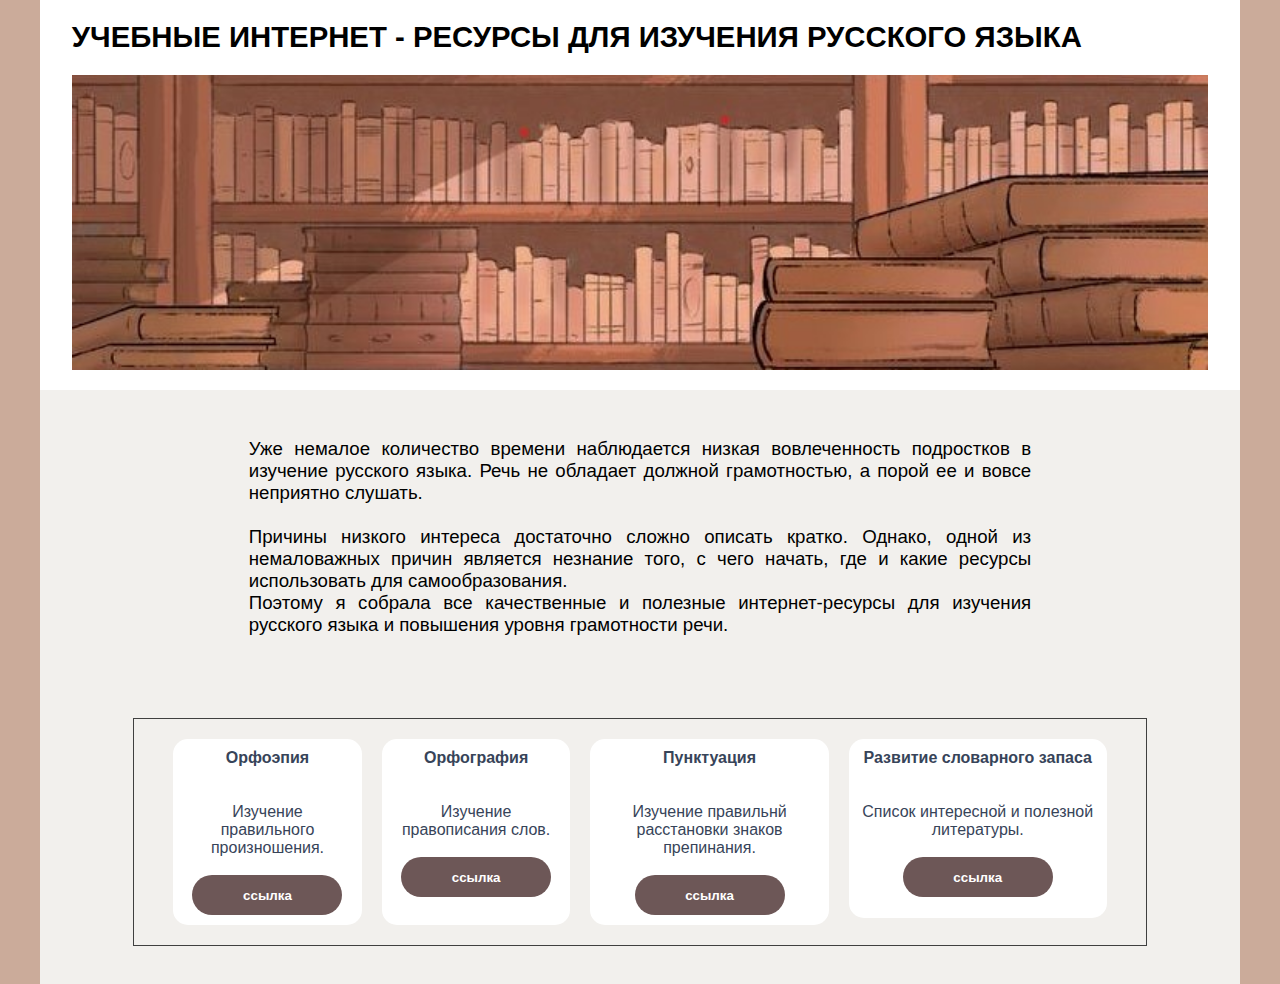
<file: index.html>
<!DOCTYPE html>
<html> 
<head>
	<meta charset="utf-8">
	<meta name="viewport" content="width=device-width, initial-scale=1">
	<meta name="generator" content="RocketCake">
	<title></title>
	<link rel="stylesheet" type="text/css" href="index_html.css">
</head>
<body>
<div class="textstyle1">
<div id="container_a8bef60"><div class="textstyle2"><div id="container_29ee7549"><div id="container_29ee7549_padding" ><div class="textstyle1"><div id="container_40bc1880"><div id="container_40bc1880_padding" ><div class="textstyle2">  <span class="textstyle3">&#1059;&#1063;&#1045;&#1041;&#1053;&#1067;&#1045; &#1048;&#1053;&#1058;&#1045;&#1056;&#1053;&#1045;&#1058; - &#1056;&#1045;&#1057;&#1059;&#1056;&#1057;&#1067; &#1044;&#1051;&#1071; &#1048;&#1047;&#1059;&#1063;&#1045;&#1053;&#1048;&#1071; &#1056;&#1059;&#1057;&#1057;&#1050;&#1054;&#1043;&#1054; &#1071;&#1047;&#1067;&#1050;&#1040;</span>
</div>
</div></div><div id="container_65b09d6d"><div id="container_65b09d6d_padding" ><div class="textstyle1"><img src="rc_images/0101010.png" width="736" height="191" id="img_6dfa24f3" alt="" title="" /></div>
<div style="clear:both"></div></div></div></div>
<div style="clear:both"></div></div></div></div>
<div class="textstyle1"><div id="container_438337b7"><div id="container_438337b7_padding" ><div class="textstyle1"><span class="textstyle4"><br/></span><div id="container_6847f1d0"><div id="container_6847f1d0_padding" ><div class="textstyle5">  <span class="textstyle6">&#1059;&#1078;&#1077; &#1085;&#1077;&#1084;&#1072;&#1083;&#1086;&#1077; &#1082;&#1086;&#1083;&#1080;&#1095;&#1077;&#1089;&#1090;&#1074;&#1086; &#1074;&#1088;&#1077;&#1084;&#1077;&#1085;&#1080; &#1085;&#1072;&#1073;&#1083;&#1102;&#1076;&#1072;&#1077;&#1090;&#1089;&#1103; &#1085;&#1080;&#1079;&#1082;&#1072;&#1103; &#1074;&#1086;&#1074;&#1083;&#1077;&#1095;&#1077;&#1085;&#1085;&#1086;&#1089;&#1090;&#1100; &#1087;&#1086;&#1076;&#1088;&#1086;&#1089;&#1090;&#1082;&#1086;&#1074; &#1074; &#1080;&#1079;&#1091;&#1095;&#1077;&#1085;&#1080;&#1077; &#1088;&#1091;&#1089;&#1089;&#1082;&#1086;&#1075;&#1086; &#1103;&#1079;&#1099;&#1082;&#1072;. &#1056;&#1077;&#1095;&#1100; &#1085;&#1077; &#1086;&#1073;&#1083;&#1072;&#1076;&#1072;&#1077;&#1090; &#1076;&#1086;&#1083;&#1078;&#1085;&#1086;&#1081; &#1075;&#1088;&#1072;&#1084;&#1086;&#1090;&#1085;&#1086;&#1089;&#1090;&#1100;&#1102;, &#1072; &#1087;&#1086;&#1088;&#1086;&#1081; &#1077;&#1077; &#1080; &#1074;&#1086;&#1074;&#1089;&#1077; &#1085;&#1077;&#1087;&#1088;&#1080;&#1103;&#1090;&#1085;&#1086; &#1089;&#1083;&#1091;&#1096;&#1072;&#1090;&#1100;.<br/><br/>&#1055;&#1088;&#1080;&#1095;&#1080;&#1085;&#1099; &#1085;&#1080;&#1079;&#1082;&#1086;&#1075;&#1086; &#1080;&#1085;&#1090;&#1077;&#1088;&#1077;&#1089;&#1072; &#1076;&#1086;&#1089;&#1090;&#1072;&#1090;&#1086;&#1095;&#1085;&#1086; &#1089;&#1083;&#1086;&#1078;&#1085;&#1086; &#1086;&#1087;&#1080;&#1089;&#1072;&#1090;&#1100; &#1082;&#1088;&#1072;&#1090;&#1082;&#1086;. &#1054;&#1076;&#1085;&#1072;&#1082;&#1086;, &#1086;&#1076;&#1085;&#1086;&#1081; &#1080;&#1079; &#1085;&#1077;&#1084;&#1072;&#1083;&#1086;&#1074;&#1072;&#1078;&#1085;&#1099;&#1093; &#1087;&#1088;&#1080;&#1095;&#1080;&#1085; &#1103;&#1074;&#1083;&#1103;&#1077;&#1090;&#1089;&#1103; &#1085;&#1077;&#1079;&#1085;&#1072;&#1085;&#1080;&#1077; &#1090;&#1086;&#1075;&#1086;, &#1089; &#1095;&#1077;&#1075;&#1086; &#1085;&#1072;&#1095;&#1072;&#1090;&#1100;, &#1075;&#1076;&#1077; &#1080; &#1082;&#1072;&#1082;&#1080;&#1077; &#1088;&#1077;&#1089;&#1091;&#1088;&#1089;&#1099; &#1080;&#1089;&#1087;&#1086;&#1083;&#1100;&#1079;&#1086;&#1074;&#1072;&#1090;&#1100; &#1076;&#1083;&#1103; &#1089;&#1072;&#1084;&#1086;&#1086;&#1073;&#1088;&#1072;&#1079;&#1086;&#1074;&#1072;&#1085;&#1080;&#1103;. <br/>&#1055;&#1086;&#1101;&#1090;&#1086;&#1084;&#1091; &#1103; &#1089;&#1086;&#1073;&#1088;&#1072;&#1083;&#1072; &#1074;&#1089;&#1077; &#1082;&#1072;&#1095;&#1077;&#1089;&#1090;&#1074;&#1077;&#1085;&#1085;&#1099;&#1077; &#1080; &#1087;&#1086;&#1083;&#1077;&#1079;&#1085;&#1099;&#1077; &#1080;&#1085;&#1090;&#1077;&#1088;&#1085;&#1077;&#1090;-&#1088;&#1077;&#1089;&#1091;&#1088;&#1089;&#1099; &#1076;&#1083;&#1103; &#1080;&#1079;&#1091;&#1095;&#1077;&#1085;&#1080;&#1103; &#1088;&#1091;&#1089;&#1089;&#1082;&#1086;&#1075;&#1086; &#1103;&#1079;&#1099;&#1082;&#1072; &#1080; &#1087;&#1086;&#1074;&#1099;&#1096;&#1077;&#1085;&#1080;&#1103; &#1091;&#1088;&#1086;&#1074;&#1085;&#1103; &#1075;&#1088;&#1072;&#1084;&#1086;&#1090;&#1085;&#1086;&#1089;&#1090;&#1080; &#1088;&#1077;&#1095;&#1080;.<br/><br/><br/></span>
</div>
</div></div><span class="textstyle4"><br/><br/></span><div id="container_7912be8c"><div id="container_7912be8c_padding" ><div class="textstyle1"><div id="container_780a4201"><div id="container_780a4201_padding" ><div class="textstyle2"></div>
<div class="textstyle1"><span class="textstyle7">&#1054;&#1088;&#1092;&#1086;&#1101;&#1087;&#1080;&#1103;<br/><br/><br/></span><span class="textstyle8">&#1048;&#1079;&#1091;&#1095;&#1077;&#1085;&#1080;&#1077; &#1087;&#1088;&#1072;&#1074;&#1080;&#1083;&#1100;&#1085;&#1086;&#1075;&#1086; &#1087;&#1088;&#1086;&#1080;&#1079;&#1085;&#1086;&#1096;&#1077;&#1085;&#1080;&#1103;.<br/><br/></span>  <a href="orthoepy.html" target="_blank" style="text-decoration:none"><div id="button_4e2dc648">
    <div class="vcenterstyle1"><div class="vcenterstyle2">      <div class="textstyle2">
        </div>
      <div class="textstyle1">
        <span class="textstyle9">&#1089;&#1089;&#1099;&#1083;&#1082;&#1072;</span>
        </div>
      </div></div>
    </div></a>
</div>
<div style="clear:both"></div></div></div><div id="container_552b321a"><div id="container_552b321a_padding" ><div class="textstyle2"></div>
<div class="textstyle1"><span class="textstyle7">&#1054;&#1088;&#1092;&#1086;&#1075;&#1088;&#1072;&#1092;&#1080;&#1103;<br/><br/><br/></span><span class="textstyle8">&#1048;&#1079;&#1091;&#1095;&#1077;&#1085;&#1080;&#1077; &#1087;&#1088;&#1072;&#1074;&#1086;&#1087;&#1080;&#1089;&#1072;&#1085;&#1080;&#1103; &#1089;&#1083;&#1086;&#1074;.<br/><br/></span>  <a href="orthography.html" style="text-decoration:none"><div id="button_5a3d431b">
    <div class="vcenterstyle1"><div class="vcenterstyle2">      <div class="textstyle2">
        </div>
      <div class="textstyle1">
        <span class="textstyle9">&#1089;&#1089;&#1099;&#1083;&#1082;&#1072;</span>
        </div>
      </div></div>
    </div></a>
</div>
<div style="clear:both"></div></div></div><div id="container_6b4db2e2"><div id="container_6b4db2e2_padding" ><div class="textstyle2"></div>
<div class="textstyle1"><span class="textstyle7">&#1055;&#1091;&#1085;&#1082;&#1090;&#1091;&#1072;&#1094;&#1080;&#1103;<br/><br/><br/></span><span class="textstyle8">&#1048;&#1079;&#1091;&#1095;&#1077;&#1085;&#1080;&#1077; &#1087;&#1088;&#1072;&#1074;&#1080;&#1083;&#1100;&#1085;&#1081; &#1088;&#1072;&#1089;&#1089;&#1090;&#1072;&#1085;&#1086;&#1074;&#1082;&#1080; &#1079;&#1085;&#1072;&#1082;&#1086;&#1074; &#1087;&#1088;&#1077;&#1087;&#1080;&#1085;&#1072;&#1085;&#1080;&#1103;.<br/><br/></span>  <a href="punctuation.html" style="text-decoration:none"><div id="button_34839493">
    <div class="vcenterstyle1"><div class="vcenterstyle2">      <div class="textstyle2">
        </div>
      <div class="textstyle1">
        <span class="textstyle9">&#1089;&#1089;&#1099;&#1083;&#1082;&#1072;</span>
        </div>
      </div></div>
    </div></a>
</div>
<div style="clear:both"></div></div></div><div id="container_24f5362d"><div id="container_24f5362d_padding" ><div class="textstyle2"></div>
<div class="textstyle1"><span class="textstyle7">&#1056;&#1072;&#1079;&#1074;&#1080;&#1090;&#1080;&#1077; &#1089;&#1083;&#1086;&#1074;&#1072;&#1088;&#1085;&#1086;&#1075;&#1086; &#1079;&#1072;&#1087;&#1072;&#1089;&#1072;<br/><br/><br/></span><span class="textstyle8">&#1057;&#1087;&#1080;&#1089;&#1086;&#1082; &#1080;&#1085;&#1090;&#1077;&#1088;&#1077;&#1089;&#1085;&#1086;&#1081; &#1080; &#1087;&#1086;&#1083;&#1077;&#1079;&#1085;&#1086;&#1081; &#1083;&#1080;&#1090;&#1077;&#1088;&#1072;&#1090;&#1091;&#1088;&#1099;.<br/><br/></span>  <a href="books.html" style="text-decoration:none"><div id="button_759e08a">
    <div class="vcenterstyle1"><div class="vcenterstyle2">      <div class="textstyle2">
        </div>
      <div class="textstyle1">
        <span class="textstyle9">&#1089;&#1089;&#1099;&#1083;&#1082;&#1072;</span>
        </div>
      </div></div>
    </div></a>
</div>
<div style="clear:both"></div></div></div></div>
<div style="clear:both"></div></div></div></div>
<div class="textstyle2"><span class="textstyle4"><br/></span></div>
<div style="clear:both"></div></div></div></div>
</div>  </div>
</body>
</html>
</file>
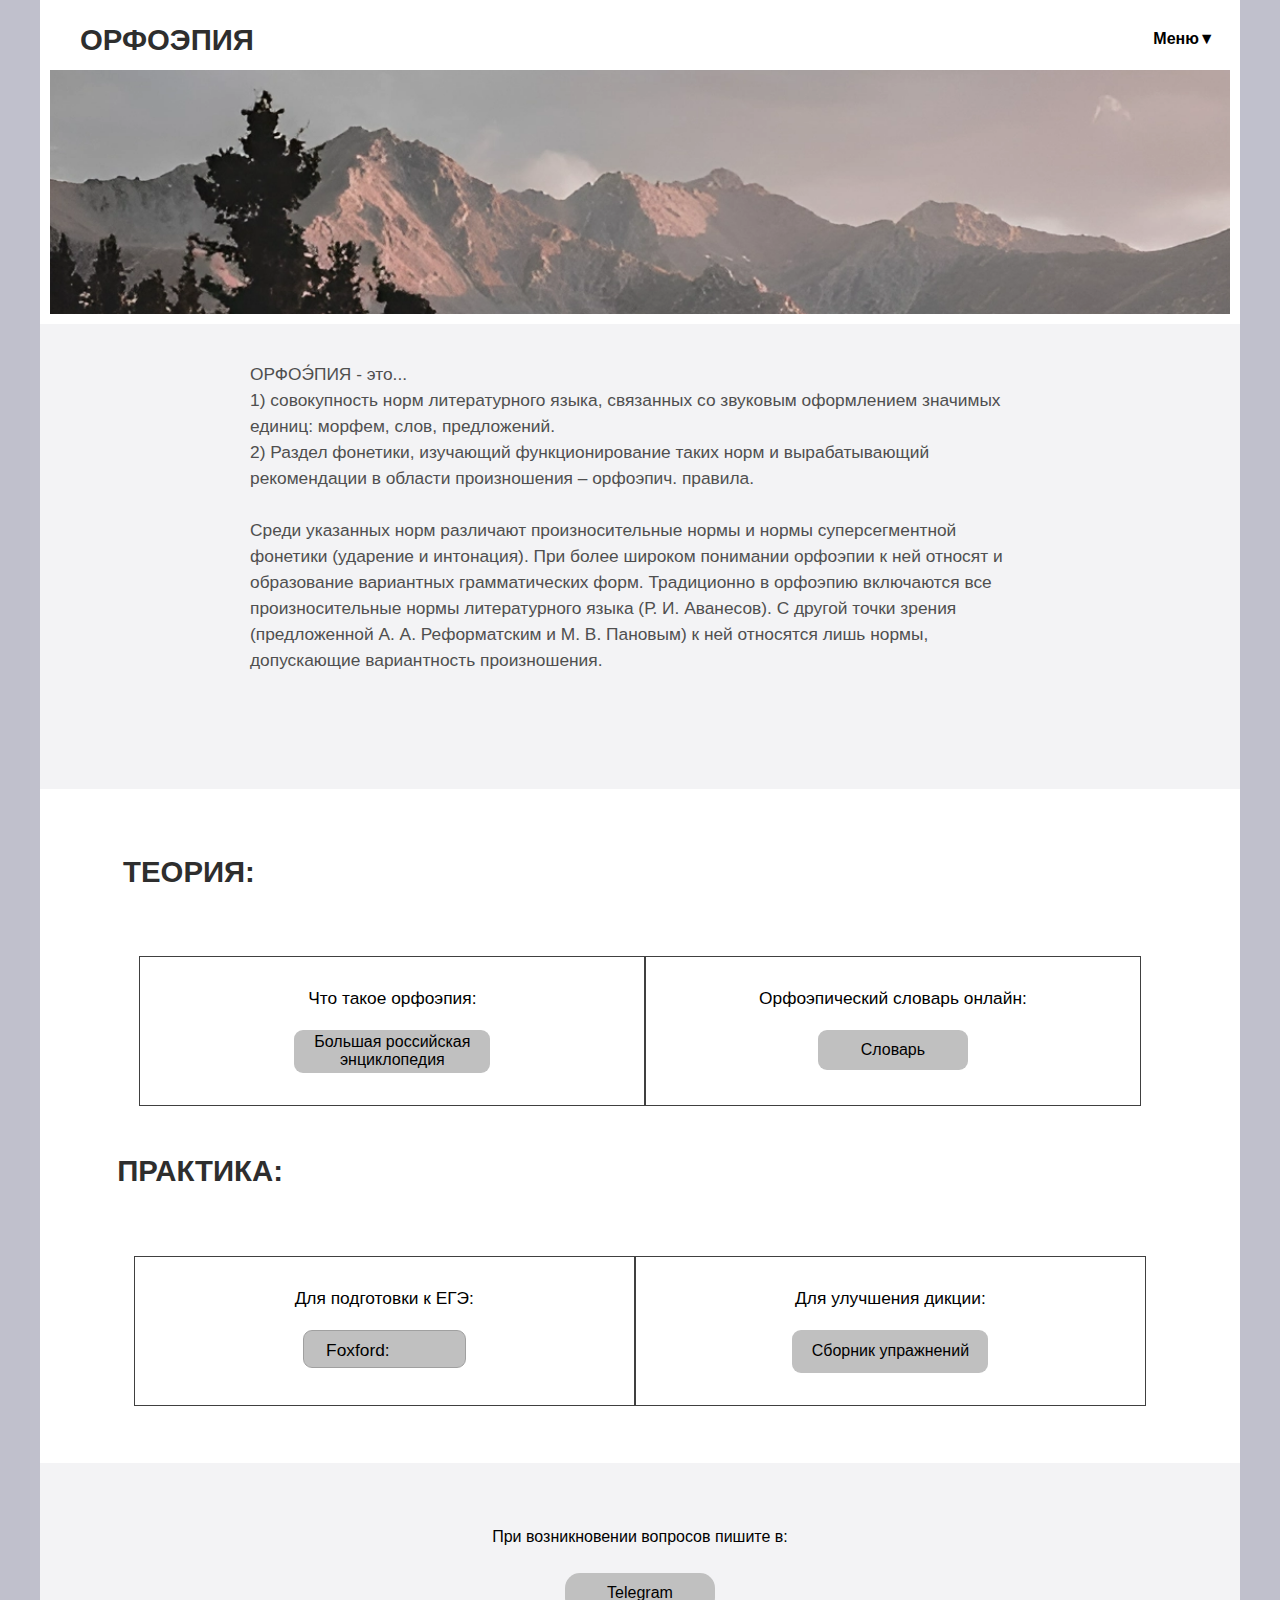
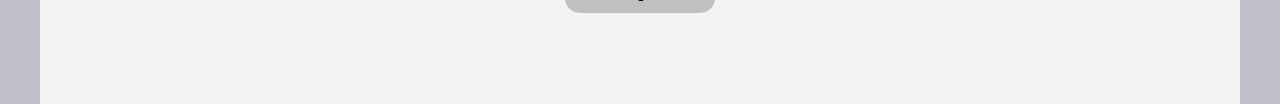
<file: orthoepy.html>
<!DOCTYPE html>
<html> 
<head>
	<meta charset="utf-8">
	<meta name="viewport" content="width=device-width, initial-scale=1">
	<meta name="generator" content="RocketCake">
	<title></title>
	<link rel="stylesheet" type="text/css" href="orthoepy_html.css">
</head>
<body>
<div class="textstyle1">
<div id="container_485b185d"><div class="textstyle2"><div id="container_303403ae"><div id="container_303403ae_padding" ><div class="textstyle2"><div id="container_55a9f057"><div id="container_55a9f057_padding" ><div class="textstyle2">  <a href="index.html" style="text-decoration:none"><div id="button_8b63d45">
    <div class="vcenterstyle1"><div class="vcenterstyle2">      <div class="textstyle2">
        </div>
      <div class="textstyle1">
        <span class="textstyle3">&#1054;&#1056;&#1060;&#1054;&#1069;&#1055;&#1048;&#1071;</span>
        </div>
      </div></div>
    </div></a>
</div>
<div style="clear:both"></div></div></div><div id="container_76372fca"><div id="container_76372fca_padding" ><div class="textstyle4">  <div id="menu_3ca701ed">
    <div  class="menuholder1"><a href="javascript:void(0);">
	<div id="menuentry_62a75dad"  class="menustyle1 menu_3ca701ed_mainMenuEntry mobileEntry">
		<div class="menuentry_text1">
      <span class="textstyle5">&#8801;</span>
		</div>
	</div>
</a>
<a href="javascript:void(0);">
	<div id="menuentry_66675b11"  class="menustyle2 menu_3ca701ed_mainMenuEntry normalEntry">
		<div class="menuentry_text2">
      <span class="textstyle6">&#1052;&#1077;&#1085;&#1102;&#9660;</span>
		</div>
	</div>
</a>

	<script type="text/javascript" src="rc_images/wsp_menu.js"></script>
	<script type="text/javascript">
		var js_menu_3ca701ed= new wsp_menu('menu_3ca701ed', 'menu_3ca701ed', 10, null, true);

		js_menu_3ca701ed.createMenuForItem('menuentry_62a75dad', ["      <span class=\"textstyle7\">&#1043;&#1083;&#1072;&#1074;&#1085;&#1072;&#1103; &#1089;&#1090;&#1088;&#1072;&#1085;&#1080;&#1094;&#1072;</span> ", 'index.html', '_blank',
		                                   "      <span class=\"textstyle7\">&#1054;&#1088;&#1092;&#1086;&#1075;&#1088;&#1072;&#1092;&#1080;&#1103;</span> ", 'orthography.html', '_blank',
		                                   "      <span class=\"textstyle7\">&#1055;&#1091;&#1085;&#1082;&#1090;&#1091;&#1072;&#1094;&#1080;&#1103;</span> ", 'punctuation.html', '_blank',
		                                   "      <span class=\"textstyle7\">&#1050;&#1085;&#1080;&#1075;&#1080;</span> ", 'books.html', '_blank']);
		js_menu_3ca701ed.createMenuForItem('menuentry_66675b11', ["      <span class=\"textstyle6\">&#1043;&#1083;&#1072;&#1074;&#1085;&#1072;&#1103; &#1089;&#1090;&#1088;&#1072;&#1085;&#1080;&#1094;&#1072;</span> ", 'index.html', '_blank',
		                                   "      <span class=\"textstyle6\">&#1054;&#1088;&#1092;&#1086;&#1075;&#1088;&#1072;&#1092;&#1080;&#1103;</span> ", 'orthography.html', '_blank',
		                                   "      <span class=\"textstyle6\">&#1055;&#1091;&#1085;&#1082;&#1090;&#1091;&#1072;&#1094;&#1080;&#1103;</span> ", 'punctuation.html', '_blank',
		                                   "      <span class=\"textstyle6\">&#1050;&#1085;&#1080;&#1075;&#1080;</span> ", 'books.html', '_blank']);

	</script>
      </div>
    </div>
</div>
<div style="clear:both"></div></div></div><img src="rc_images/11111111.png" width="1127" height="233" id="img_42a8e7dd" alt="" title="" /></div>
<div style="clear:both"></div></div></div><div id="container_4fecba6b"><div id="container_4fecba6b_padding" ><div class="textstyle2"><span class="textstyle8"><br/> </span></div>
<div class="textstyle1"><div id="container_1cce4da9"><div id="container_1cce4da9_padding" ><div class="textstyle2">  <span class="textstyle9">&#1054;&#1056;&#1060;&#1054;&#1069;&#769;&#1055;&#1048;&#1071; - &#1101;&#1090;&#1086;...<br/>1) &#1089;&#1086;&#1074;&#1086;&#1082;&#1091;&#1087;&#1085;&#1086;&#1089;&#1090;&#1100; &#1085;&#1086;&#1088;&#1084; &#1083;&#1080;&#1090;&#1077;&#1088;&#1072;&#1090;&#1091;&#1088;&#1085;&#1086;&#1075;&#1086; &#1103;&#1079;&#1099;&#1082;&#1072;, &#1089;&#1074;&#1103;&#1079;&#1072;&#1085;&#1085;&#1099;&#1093; &#1089;&#1086; &#1079;&#1074;&#1091;&#1082;&#1086;&#1074;&#1099;&#1084; &#1086;&#1092;&#1086;&#1088;&#1084;&#1083;&#1077;&#1085;&#1080;&#1077;&#1084; &#1079;&#1085;&#1072;&#1095;&#1080;&#1084;&#1099;&#1093; &#1077;&#1076;&#1080;&#1085;&#1080;&#1094;: &#1084;&#1086;&#1088;&#1092;&#1077;&#1084;, &#1089;&#1083;&#1086;&#1074;, &#1087;&#1088;&#1077;&#1076;&#1083;&#1086;&#1078;&#1077;&#1085;&#1080;&#1081;. <br/>2) &#1056;&#1072;&#1079;&#1076;&#1077;&#1083; &#1092;&#1086;&#1085;&#1077;&#1090;&#1080;&#1082;&#1080;, &#1080;&#1079;&#1091;&#1095;&#1072;&#1102;&#1097;&#1080;&#1081; &#1092;&#1091;&#1085;&#1082;&#1094;&#1080;&#1086;&#1085;&#1080;&#1088;&#1086;&#1074;&#1072;&#1085;&#1080;&#1077; &#1090;&#1072;&#1082;&#1080;&#1093; &#1085;&#1086;&#1088;&#1084; &#1080; &#1074;&#1099;&#1088;&#1072;&#1073;&#1072;&#1090;&#1099;&#1074;&#1072;&#1102;&#1097;&#1080;&#1081; &#1088;&#1077;&#1082;&#1086;&#1084;&#1077;&#1085;&#1076;&#1072;&#1094;&#1080;&#1080; &#1074; &#1086;&#1073;&#1083;&#1072;&#1089;&#1090;&#1080; &#1087;&#1088;&#1086;&#1080;&#1079;&#1085;&#1086;&#1096;&#1077;&#1085;&#1080;&#1103; &#8211; &#1086;&#1088;&#1092;&#1086;&#1101;&#1087;&#1080;&#1095;. &#1087;&#1088;&#1072;&#1074;&#1080;&#1083;&#1072;. <br/><br/>&#1057;&#1088;&#1077;&#1076;&#1080; &#1091;&#1082;&#1072;&#1079;&#1072;&#1085;&#1085;&#1099;&#1093; &#1085;&#1086;&#1088;&#1084; &#1088;&#1072;&#1079;&#1083;&#1080;&#1095;&#1072;&#1102;&#1090; &#1087;&#1088;&#1086;&#1080;&#1079;&#1085;&#1086;&#1089;&#1080;&#1090;&#1077;&#1083;&#1100;&#1085;&#1099;&#1077; &#1085;&#1086;&#1088;&#1084;&#1099; &#1080; &#1085;&#1086;&#1088;&#1084;&#1099; &#1089;&#1091;&#1087;&#1077;&#1088;&#1089;&#1077;&#1075;&#1084;&#1077;&#1085;&#1090;&#1085;&#1086;&#1081; &#1092;&#1086;&#1085;&#1077;&#1090;&#1080;&#1082;&#1080; (&#1091;&#1076;&#1072;&#1088;&#1077;&#1085;&#1080;&#1077; &#1080; &#1080;&#1085;&#1090;&#1086;&#1085;&#1072;&#1094;&#1080;&#1103;). &#1055;&#1088;&#1080; &#1073;&#1086;&#1083;&#1077;&#1077; &#1096;&#1080;&#1088;&#1086;&#1082;&#1086;&#1084; &#1087;&#1086;&#1085;&#1080;&#1084;&#1072;&#1085;&#1080;&#1080; &#1086;&#1088;&#1092;&#1086;&#1101;&#1087;&#1080;&#1080; &#1082; &#1085;&#1077;&#1081; &#1086;&#1090;&#1085;&#1086;&#1089;&#1103;&#1090; &#1080; &#1086;&#1073;&#1088;&#1072;&#1079;&#1086;&#1074;&#1072;&#1085;&#1080;&#1077; &#1074;&#1072;&#1088;&#1080;&#1072;&#1085;&#1090;&#1085;&#1099;&#1093; &#1075;&#1088;&#1072;&#1084;&#1084;&#1072;&#1090;&#1080;&#1095;&#1077;&#1089;&#1082;&#1080;&#1093; &#1092;&#1086;&#1088;&#1084;. &#1058;&#1088;&#1072;&#1076;&#1080;&#1094;&#1080;&#1086;&#1085;&#1085;&#1086; &#1074; &#1086;&#1088;&#1092;&#1086;&#1101;&#1087;&#1080;&#1102; &#1074;&#1082;&#1083;&#1102;&#1095;&#1072;&#1102;&#1090;&#1089;&#1103; &#1074;&#1089;&#1077; &#1087;&#1088;&#1086;&#1080;&#1079;&#1085;&#1086;&#1089;&#1080;&#1090;&#1077;&#1083;&#1100;&#1085;&#1099;&#1077; &#1085;&#1086;&#1088;&#1084;&#1099; &#1083;&#1080;&#1090;&#1077;&#1088;&#1072;&#1090;&#1091;&#1088;&#1085;&#1086;&#1075;&#1086; &#1103;&#1079;&#1099;&#1082;&#1072; (&#1056;. &#1048;. &#1040;&#1074;&#1072;&#1085;&#1077;&#1089;&#1086;&#1074;). &#1057; &#1076;&#1088;&#1091;&#1075;&#1086;&#1081; &#1090;&#1086;&#1095;&#1082;&#1080; &#1079;&#1088;&#1077;&#1085;&#1080;&#1103; (&#1087;&#1088;&#1077;&#1076;&#1083;&#1086;&#1078;&#1077;&#1085;&#1085;&#1086;&#1081; &#1040;. &#1040;. &#1056;&#1077;&#1092;&#1086;&#1088;&#1084;&#1072;&#1090;&#1089;&#1082;&#1080;&#1084; &#1080; &#1052;. &#1042;. &#1055;&#1072;&#1085;&#1086;&#1074;&#1099;&#1084;) &#1082; &#1085;&#1077;&#1081; &#1086;&#1090;&#1085;&#1086;&#1089;&#1103;&#1090;&#1089;&#1103; &#1083;&#1080;&#1096;&#1100; &#1085;&#1086;&#1088;&#1084;&#1099;, &#1076;&#1086;&#1087;&#1091;&#1089;&#1082;&#1072;&#1102;&#1097;&#1080;&#1077; &#1074;&#1072;&#1088;&#1080;&#1072;&#1085;&#1090;&#1085;&#1086;&#1089;&#1090;&#1100; &#1087;&#1088;&#1086;&#1080;&#1079;&#1085;&#1086;&#1096;&#1077;&#1085;&#1080;&#1103;.</span>
</div>
</div></div></div>
<div class="textstyle2"><span class="textstyle8"><br/><br/></span></div>
<div style="clear:both"></div></div></div><div id="container_b9b6ebc"><div id="container_b9b6ebc_padding" ><div class="textstyle2"><span class="textstyle8"><br/><br/></span></div>
<div class="textstyle1"><div id="container_d75b7d1"><div id="container_d75b7d1_padding" ><div class="textstyle2"><div id="container_69df678f"><div id="container_69df678f_padding" ><div class="textstyle2"><a href="index.html" style="text-decoration:none"><h1 id="heading_4b58d6fd">&#1058;&#1045;&#1054;&#1056;&#1048;&#1071;:</h1></a></div>
<div style="clear:both"></div></div></div></div>
<div class="textstyle10"><span class="textstyle8"><br/><br/><br/></span></div>
<div class="textstyle1"><div id="container_1f8f6b6c"><div id="container_1f8f6b6c_padding" ><div class="textstyle2"></div>
<div class="textstyle1">  <span class="textstyle11"><br/>&#1063;&#1090;&#1086; &#1090;&#1072;&#1082;&#1086;&#1077; &#1086;&#1088;&#1092;&#1086;&#1101;&#1087;&#1080;&#1103;:<br/><br/></span>
  <a href="https://old.bigenc.ru/linguistics/text/2695484" target="_blank" style="text-decoration:none"><div id="button_5f4f2390">
    <div class="vcenterstyle1"><div class="vcenterstyle2">      <div class="textstyle2">
        </div>
      <div class="textstyle1">
        <span class="textstyle12">&#1041;&#1086;&#1083;&#1100;&#1096;&#1072;&#1103; &#1088;&#1086;&#1089;&#1089;&#1080;&#1081;&#1089;&#1082;&#1072;&#1103; &#1101;&#1085;&#1094;&#1080;&#1082;&#1083;&#1086;&#1087;&#1077;&#1076;&#1080;&#1103;</span>
        </div>
      </div></div>
    </div></a>
</div>
<div style="clear:both"></div></div></div><div id="container_6f87498c"><div id="container_6f87498c_padding" ><div class="textstyle2"></div>
<div class="textstyle1">  <span class="textstyle11"><br/>&#1054;&#1088;&#1092;&#1086;&#1101;&#1087;&#1080;&#1095;&#1077;&#1089;&#1082;&#1080;&#1081; &#1089;&#1083;&#1086;&#1074;&#1072;&#1088;&#1100; &#1086;&#1085;&#1083;&#1072;&#1081;&#1085;:<br/><br/></span>
  <a href="https://povto.ru/pr_udar.htm" target="_blank" style="text-decoration:none"><div id="button_3ff37bcc">
    <div class="vcenterstyle1"><div class="vcenterstyle2">      <div class="textstyle1">
        <span class="textstyle12">&#1057;&#1083;&#1086;&#1074;&#1072;&#1088;&#1100;</span>
        </div>
      <div class="textstyle2">
        </div>
      </div></div>
    </div></a>
</div>
<div style="clear:both"></div></div></div></div>
<div style="clear:both"></div></div></div></div>
<div class="textstyle2"><span class="textstyle8"><br/></span></div>
<div class="textstyle1"><div id="container_67f07d53"><div id="container_67f07d53_padding" ><div class="textstyle2"><div id="container_7f0e379e"><div id="container_7f0e379e_padding" ><div class="textstyle2"><a href="index.html" style="text-decoration:none"><h1 id="heading_6079fd27">&#1055;&#1056;&#1040;&#1050;&#1058;&#1048;&#1050;&#1040;:</h1></a></div>
<div style="clear:both"></div></div></div><span class="textstyle13"><br/><br/></span></div>
<div class="textstyle1"><div id="container_5b26006a"><div id="container_5b26006a_padding" ><div class="textstyle2"></div>
<div class="textstyle1"><span class="textstyle11"><br/>&#1044;&#1083;&#1103; &#1087;&#1086;&#1076;&#1075;&#1086;&#1090;&#1086;&#1074;&#1082;&#1080; &#1082; &#1045;&#1043;&#1069;:<br/><br/></span><div id="menu_48390faf"><div  class="menuholder1"><a href="javascript:void(0);">
	<div id="menuentry_e6830fc"  class="menustyle3 menu_48390faf_mainMenuEntry mobileEntry">
		<div class="menuentry_text3">
  <span class="textstyle14">Foxford</span>
		</div>
	</div>
</a>
<a href="javascript:void(0);">
	<div id="menuentry_63e95b3a"  class="menustyle4 menu_48390faf_mainMenuEntry normalEntry">
		<div class="menuentry_text3">
  <span class="textstyle14">Foxford:</span>
		</div>
	</div>
</a>

	<script type="text/javascript" src="rc_images/wsp_menu.js"></script>
	<script type="text/javascript">
		var js_menu_48390faf= new wsp_menu('menu_48390faf', 'menu_48390faf', 10, null, true);

		js_menu_48390faf.createMenuForItem('menuentry_e6830fc', ["  <span class=\"textstyle15\"></span> ", 'javascript:void(0);', '',
		                                   "  <span class=\"textstyle15\">&#1086;&#1073;&#1097;&#1080;&#1077; &#1086;&#1088;&#1092;&#1086;&#1101;&#1087;&#1080;&#1095;&#1077;&#1089;&#1082;&#1080;&#1077; &#1085;&#1086;&#1088;&#1084;&#1099;</span> ", 'https://foxford.ru/wiki/russkiy-yazyk/orfoepicheskie-normy-sovremennogo-russkogo-yazyka-zadanie-4-ege?utm_referrer=https%3A%2F%2Fyandex.ru%2F', '_blank',
		                                   "  <span class=\"textstyle15\">&#1086;&#1088;&#1092;&#1086;&#1101;&#1087;&#1080;&#1095;&#1077;&#1089;&#1082;&#1080;&#1081; &#1089;&#1083;&#1086;&#1074;&#1072;&#1088;&#1080;&#1082;</span> ", 'https://u.foxford.ngcdn.ru/uploads/inner_file/file/200738/Orfo2024.pdf', '_blank',
		                                   "  <span class=\"textstyle15\">&#1086;&#1088;&#1092;&#1086;&#1101;&#1087;&#1080;&#1095;&#1077;&#1089;&#1082;&#1080;&#1077; &#1085;&#1086;&#1088;&#1084;&#1099; &#1087;&#1088;&#1080;&#1095;&#1072;&#1089;&#1090;&#1080;&#1081;</span> ", 'https://foxford.ru/wiki/russkiy-yazyk/orfoepicheskie-normy-upotrebleniya-prichastij', '_blank',
		                                   "  <span class=\"textstyle15\">&#1086;&#1088;&#1092;&#1086;&#1102;&#1087;&#1080;&#1095;&#1077;&#1089;&#1082;&#1080;&#1077; &#1085;&#1086;&#1088;&#1084;&#1099; &#1076;&#1077;&#1077;&#1087;&#1088;&#1080;&#1095;&#1072;&#1089;&#1090;&#1080;&#1081;</span> ", 'https://foxford.ru/wiki/russkiy-yazyk/orfoepicheskie-normy-upotrebleniya-deeprichastij', '_blank']);
		js_menu_48390faf.createMenuForItem('menuentry_63e95b3a', ["", 'javascript:void(0);', '',
		                                   "  <span class=\"textstyle16\">&#1086;&#1073;&#1097;&#1080;&#1077; &#1086;&#1088;&#1092;&#1086;&#1101;&#1087;&#1080;&#1095;&#1077;&#1089;&#1082;&#1080;&#1077; &#1085;&#1086;&#1088;&#1084;&#1099;</span> ", 'https://foxford.ru/wiki/russkiy-yazyk/orfoepicheskie-normy-sovremennogo-russkogo-yazyka-zadanie-4-ege?utm_referrer=https%3A%2F%2Fyandex.ru%2F', '_blank',
		                                   "  <span class=\"textstyle16\">&#1086;&#1088;&#1092;&#1086;&#1101;&#1087;&#1080;&#1095;&#1077;&#1089;&#1082;&#1080;&#1081; &#1089;&#1083;&#1086;&#1074;&#1072;&#1088;&#1080;&#1082;</span> ", 'https://u.foxford.ngcdn.ru/uploads/inner_file/file/200738/Orfo2024.pdf', '_blank',
		                                   "  <span class=\"textstyle16\">&#1086;&#1088;&#1092;&#1086;&#1101;&#1087;&#1080;&#1095;&#1077;&#1089;&#1082;&#1080;&#1077; &#1085;&#1086;&#1088;&#1084;&#1099; &#1087;&#1088;&#1080;&#1095;&#1072;&#1089;&#1090;&#1080;&#1081;</span> ", 'https://foxford.ru/wiki/russkiy-yazyk/orfoepicheskie-normy-upotrebleniya-prichastij', '_blank',
		                                   "  <span class=\"textstyle16\">&#1086;&#1088;&#1092;&#1086;&#1102;&#1087;&#1080;&#1095;&#1077;&#1089;&#1082;&#1080;&#1077; &#1085;&#1086;&#1088;&#1084;&#1099; &#1076;&#1077;&#1077;&#1087;&#1088;&#1080;&#1095;&#1072;&#1089;&#1090;&#1080;&#1081;</span> ", 'https://foxford.ru/wiki/russkiy-yazyk/orfoepicheskie-normy-upotrebleniya-deeprichastij', '_blank']);

	</script>
</div></div></div>
<div style="clear:both"></div></div></div><div id="container_6f28f537"><div id="container_6f28f537_padding" ><div class="textstyle2"></div>
<div class="textstyle1">  <span class="textstyle11"><br/>&#1044;&#1083;&#1103; &#1091;&#1083;&#1091;&#1095;&#1096;&#1077;&#1085;&#1080;&#1103; &#1076;&#1080;&#1082;&#1094;&#1080;&#1080;:<br/><br/></span>
  <a href="https://studfile.net/preview/5809938/" target="_blank" style="text-decoration:none"><div id="button_5f18125e">
    <div class="vcenterstyle1"><div class="vcenterstyle2">      <div class="textstyle2">
        </div>
      <div class="textstyle1">
        <span class="textstyle12">&#1057;&#1073;&#1086;&#1088;&#1085;&#1080;&#1082; &#1091;&#1087;&#1088;&#1072;&#1078;&#1085;&#1077;&#1085;&#1080;&#1081;</span>
        </div>
      </div></div>
    </div></a>
</div>
<div style="clear:both"></div></div></div></div>
<div style="clear:both"></div></div></div></div>
<div style="clear:both"></div></div></div><div id="container_6df79412"><div id="container_6df79412_padding" ><div class="textstyle2"><span class="textstyle17"><br/></span></div>
<div class="textstyle1"><div id="container_8a73aad"><div id="container_8a73aad_padding" ><div class="textstyle1">  <span class="textstyle18"><br/>&#1055;&#1088;&#1080; &#1074;&#1086;&#1079;&#1085;&#1080;&#1082;&#1085;&#1086;&#1074;&#1077;&#1085;&#1080;&#1080; &#1074;&#1086;&#1087;&#1088;&#1086;&#1089;&#1086;&#1074; &#1087;&#1080;&#1096;&#1080;&#1090;&#1077; &#1074;:<br/><br/> </span>
  <a href="https://t.me/morgansim" target="_blank" style="text-decoration:none"><div id="button_4c93732e">
    <div class="vcenterstyle1"><div class="vcenterstyle2">      <div class="textstyle1">
        <span class="textstyle12">Telegram</span>
        </div>
      <div class="textstyle2">
        </div>
      </div></div>
    </div></a>
  <span class="textstyle18"> </span>
  <span class="textstyle19"><br/><br/></span>
</div>
<div style="clear:both"></div></div></div></div>
<div style="clear:both"></div></div></div></div>
</div>  </div>
</body>
</html>
</file>
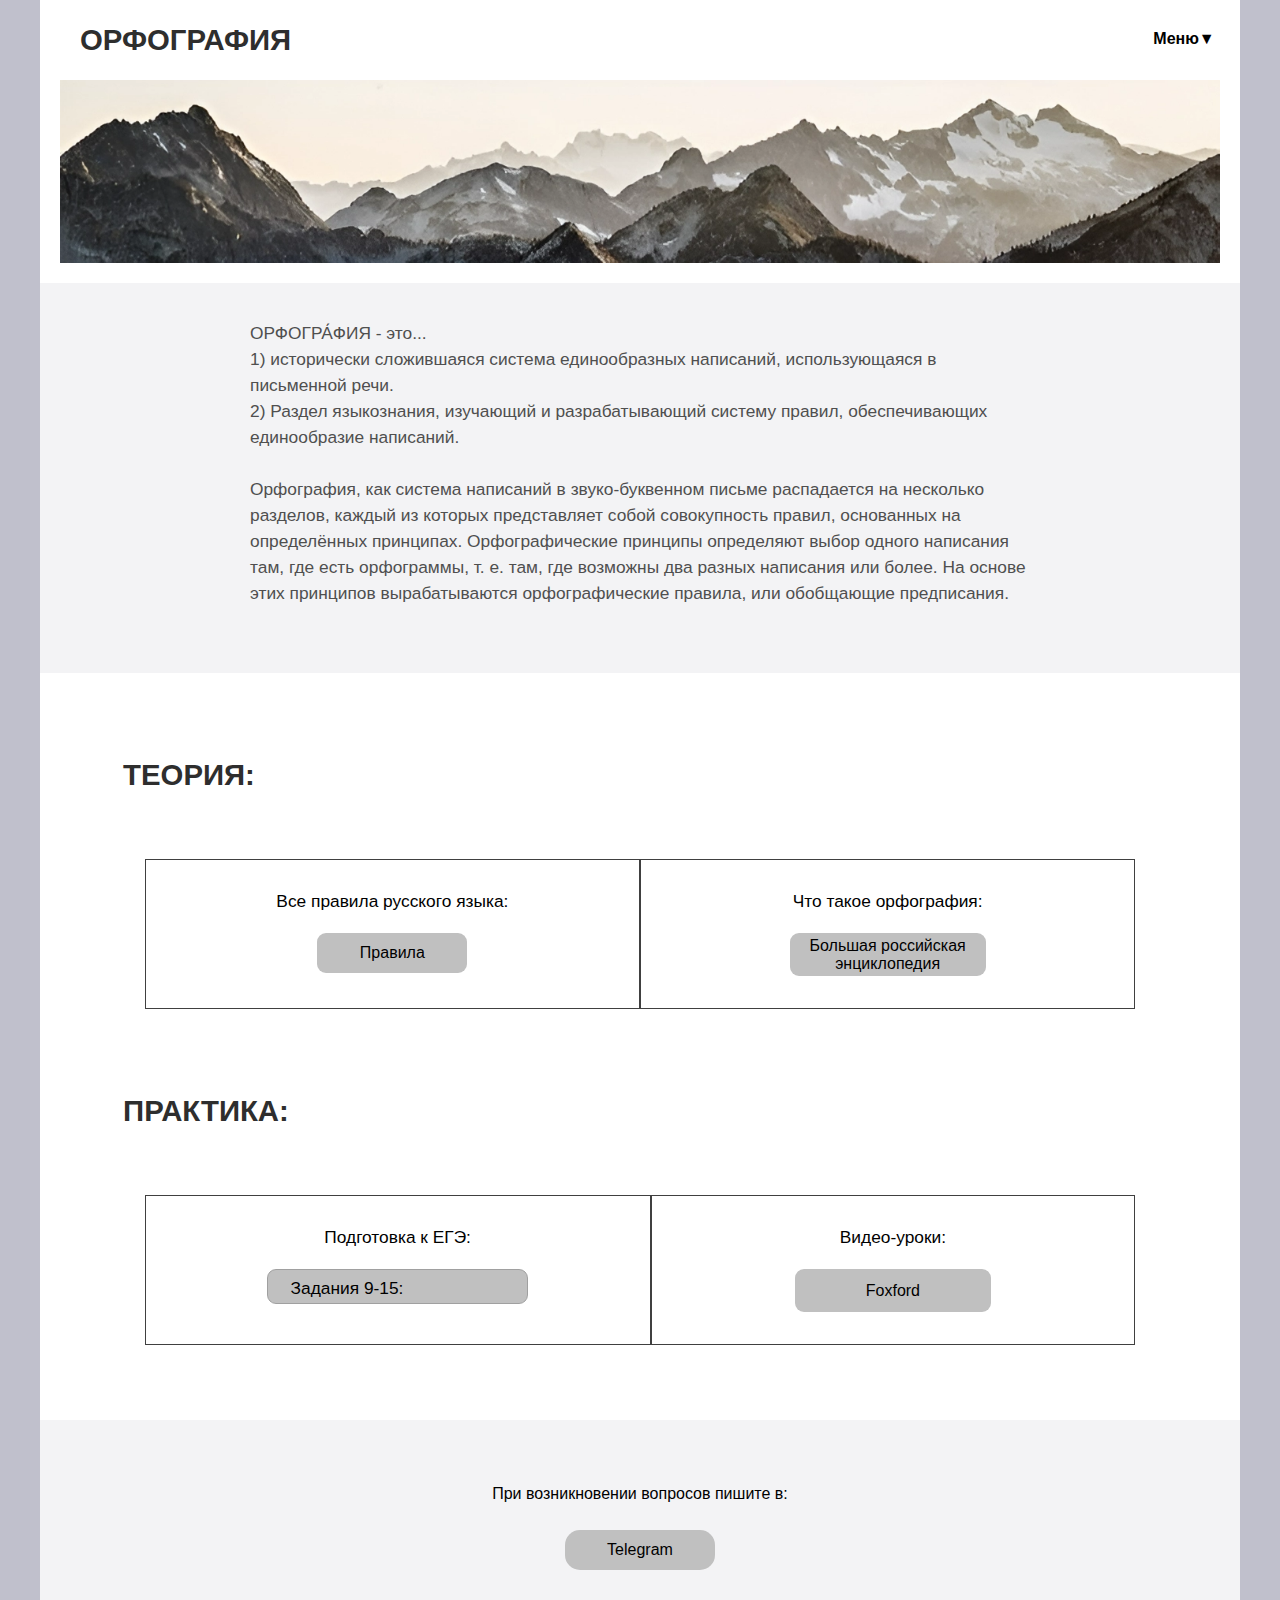
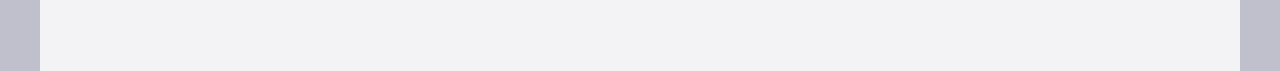
<file: orthography.html>
<!DOCTYPE html>
<html> 
<head>
	<meta charset="utf-8">
	<meta name="viewport" content="width=device-width, initial-scale=1">
	<meta name="generator" content="RocketCake">
	<title></title>
	<link rel="stylesheet" type="text/css" href="orthography_html.css">
</head>
<body>
<div class="textstyle1">
<div id="container_3defd5da"><div class="textstyle2"><div id="container_edf2f62"><div id="container_edf2f62_padding" ><div class="textstyle2"><div id="container_6c099b27"><div id="container_6c099b27_padding" ><div class="textstyle2">  <a href="index.html" style="text-decoration:none"><div id="button_676c710d">
    <div class="vcenterstyle1"><div class="vcenterstyle2">      <div class="textstyle2">
        </div>
      <div class="textstyle1">
        <span class="textstyle3">&#1054;&#1056;&#1060;&#1054;&#1043;&#1056;&#1040;&#1060;&#1048;&#1071;</span>
        </div>
      </div></div>
    </div></a>
</div>
<div style="clear:both"></div></div></div><div id="container_7874209d"><div id="container_7874209d_padding" ><div class="textstyle4">  <div id="menu_7b617898">
    <div  class="menuholder1"><a href="javascript:void(0);">
	<div id="menuentry_41e9c75f"  class="menustyle1 menu_7b617898_mainMenuEntry mobileEntry">
		<div class="menuentry_text1">
      <span class="textstyle5">&#8801;</span>
		</div>
	</div>
</a>
<a href="javascript:void(0);">
	<div id="menuentry_1f838af9"  class="menustyle2 menu_7b617898_mainMenuEntry normalEntry">
		<div class="menuentry_text2">
      <span class="textstyle6">&#1052;&#1077;&#1085;&#1102;&#9660;</span>
		</div>
	</div>
</a>

	<script type="text/javascript" src="rc_images/wsp_menu.js"></script>
	<script type="text/javascript">
		var js_menu_7b617898= new wsp_menu('menu_7b617898', 'menu_7b617898', 10, null, true);

		js_menu_7b617898.createMenuForItem('menuentry_41e9c75f', ["      <span class=\"textstyle7\">&#1043;&#1083;&#1072;&#1074;&#1085;&#1072;&#1103; &#1089;&#1090;&#1088;&#1072;&#1085;&#1080;&#1094;&#1072;</span> ", 'index.html', '_blank',
		                                   "      <span class=\"textstyle7\">&#1054;&#1088;&#1092;&#1086;&#1101;&#1087;&#1080;&#1103;</span> ", 'orthoepy.html', '_blank',
		                                   "      <span class=\"textstyle7\">&#1055;&#1091;&#1085;&#1082;&#1090;&#1091;&#1072;&#1094;&#1080;&#1103;</span> ", 'punctuation.html', '_blank',
		                                   "      <span class=\"textstyle7\">&#1050;&#1085;&#1080;&#1075;&#1080;</span> ", 'books.html', '_blank']);
		js_menu_7b617898.createMenuForItem('menuentry_1f838af9', ["      <span class=\"textstyle6\">&#1043;&#1083;&#1072;&#1074;&#1085;&#1072;&#1103; &#1089;&#1090;&#1088;&#1072;&#1085;&#1080;&#1094;&#1072;</span> ", 'index.html', '_blank',
		                                   "      <span class=\"textstyle6\">&#1054;&#1088;&#1092;&#1086;&#1101;&#1087;&#1080;&#1103;</span> ", 'orthoepy.html', '_blank',
		                                   "      <span class=\"textstyle6\">&#1055;&#1091;&#1085;&#1082;&#1090;&#1091;&#1072;&#1094;&#1080;&#1103;</span> ", 'punctuation.html', '_blank',
		                                   "      <span class=\"textstyle6\">&#1050;&#1085;&#1080;&#1075;&#1080;</span> ", 'books.html', '_blank']);

	</script>
      </div>
    </div>
</div>
<div style="clear:both"></div></div></div><div id="container_38ffdf06"><div id="container_38ffdf06_padding" ><div class="textstyle2"><img src="rc_images/snapedit_1706384515599.png" width="1470" height="232" id="img_2a916278" alt="" title="" /></div>
<div style="clear:both"></div></div></div></div>
<div style="clear:both"></div></div></div><div id="container_28468aed"><div id="container_28468aed_padding" ><div class="textstyle2"><span class="textstyle8"><br/> </span></div>
<div class="textstyle1"><div id="container_4c287355"><div id="container_4c287355_padding" ><div class="textstyle2">  <span class="textstyle9">&#1054;&#1056;&#1060;&#1054;&#1043;&#1056;&#1040;&#769;&#1060;&#1048;&#1071; - &#1101;&#1090;&#1086;...<br/>1) &#1080;&#1089;&#1090;&#1086;&#1088;&#1080;&#1095;&#1077;&#1089;&#1082;&#1080; &#1089;&#1083;&#1086;&#1078;&#1080;&#1074;&#1096;&#1072;&#1103;&#1089;&#1103; &#1089;&#1080;&#1089;&#1090;&#1077;&#1084;&#1072; &#1077;&#1076;&#1080;&#1085;&#1086;&#1086;&#1073;&#1088;&#1072;&#1079;&#1085;&#1099;&#1093; &#1085;&#1072;&#1087;&#1080;&#1089;&#1072;&#1085;&#1080;&#1081;, &#1080;&#1089;&#1087;&#1086;&#1083;&#1100;&#1079;&#1091;&#1102;&#1097;&#1072;&#1103;&#1089;&#1103; &#1074; &#1087;&#1080;&#1089;&#1100;&#1084;&#1077;&#1085;&#1085;&#1086;&#1081; &#1088;&#1077;&#1095;&#1080;. <br/>2) &#1056;&#1072;&#1079;&#1076;&#1077;&#1083; &#1103;&#1079;&#1099;&#1082;&#1086;&#1079;&#1085;&#1072;&#1085;&#1080;&#1103;, &#1080;&#1079;&#1091;&#1095;&#1072;&#1102;&#1097;&#1080;&#1081; &#1080; &#1088;&#1072;&#1079;&#1088;&#1072;&#1073;&#1072;&#1090;&#1099;&#1074;&#1072;&#1102;&#1097;&#1080;&#1081; &#1089;&#1080;&#1089;&#1090;&#1077;&#1084;&#1091; &#1087;&#1088;&#1072;&#1074;&#1080;&#1083;, &#1086;&#1073;&#1077;&#1089;&#1087;&#1077;&#1095;&#1080;&#1074;&#1072;&#1102;&#1097;&#1080;&#1093; &#1077;&#1076;&#1080;&#1085;&#1086;&#1086;&#1073;&#1088;&#1072;&#1079;&#1080;&#1077; &#1085;&#1072;&#1087;&#1080;&#1089;&#1072;&#1085;&#1080;&#1081;. <br/><br/>&#1054;&#1088;&#1092;&#1086;&#1075;&#1088;&#1072;&#1092;&#1080;&#1103;, &#1082;&#1072;&#1082; &#1089;&#1080;&#1089;&#1090;&#1077;&#1084;&#1072; &#1085;&#1072;&#1087;&#1080;&#1089;&#1072;&#1085;&#1080;&#1081; &#1074; &#1079;&#1074;&#1091;&#1082;&#1086;-&#1073;&#1091;&#1082;&#1074;&#1077;&#1085;&#1085;&#1086;&#1084; &#1087;&#1080;&#1089;&#1100;&#1084;&#1077; &#1088;&#1072;&#1089;&#1087;&#1072;&#1076;&#1072;&#1077;&#1090;&#1089;&#1103; &#1085;&#1072; &#1085;&#1077;&#1089;&#1082;&#1086;&#1083;&#1100;&#1082;&#1086; &#1088;&#1072;&#1079;&#1076;&#1077;&#1083;&#1086;&#1074;, &#1082;&#1072;&#1078;&#1076;&#1099;&#1081; &#1080;&#1079; &#1082;&#1086;&#1090;&#1086;&#1088;&#1099;&#1093; &#1087;&#1088;&#1077;&#1076;&#1089;&#1090;&#1072;&#1074;&#1083;&#1103;&#1077;&#1090; &#1089;&#1086;&#1073;&#1086;&#1081; &#1089;&#1086;&#1074;&#1086;&#1082;&#1091;&#1087;&#1085;&#1086;&#1089;&#1090;&#1100; &#1087;&#1088;&#1072;&#1074;&#1080;&#1083;, &#1086;&#1089;&#1085;&#1086;&#1074;&#1072;&#1085;&#1085;&#1099;&#1093; &#1085;&#1072; &#1086;&#1087;&#1088;&#1077;&#1076;&#1077;&#1083;&#1105;&#1085;&#1085;&#1099;&#1093; &#1087;&#1088;&#1080;&#1085;&#1094;&#1080;&#1087;&#1072;&#1093;. &#1054;&#1088;&#1092;&#1086;&#1075;&#1088;&#1072;&#1092;&#1080;&#1095;&#1077;&#1089;&#1082;&#1080;&#1077; &#1087;&#1088;&#1080;&#1085;&#1094;&#1080;&#1087;&#1099; &#1086;&#1087;&#1088;&#1077;&#1076;&#1077;&#1083;&#1103;&#1102;&#1090; &#1074;&#1099;&#1073;&#1086;&#1088; &#1086;&#1076;&#1085;&#1086;&#1075;&#1086; &#1085;&#1072;&#1087;&#1080;&#1089;&#1072;&#1085;&#1080;&#1103; &#1090;&#1072;&#1084;, &#1075;&#1076;&#1077; &#1077;&#1089;&#1090;&#1100; &#1086;&#1088;&#1092;&#1086;&#1075;&#1088;&#1072;&#1084;&#1084;&#1099;, &#1090;. &#1077;. &#1090;&#1072;&#1084;, &#1075;&#1076;&#1077; &#1074;&#1086;&#1079;&#1084;&#1086;&#1078;&#1085;&#1099; &#1076;&#1074;&#1072; &#1088;&#1072;&#1079;&#1085;&#1099;&#1093; &#1085;&#1072;&#1087;&#1080;&#1089;&#1072;&#1085;&#1080;&#1103; &#1080;&#1083;&#1080; &#1073;&#1086;&#1083;&#1077;&#1077;. &#1053;&#1072; &#1086;&#1089;&#1085;&#1086;&#1074;&#1077; &#1101;&#1090;&#1080;&#1093; &#1087;&#1088;&#1080;&#1085;&#1094;&#1080;&#1087;&#1086;&#1074; &#1074;&#1099;&#1088;&#1072;&#1073;&#1072;&#1090;&#1099;&#1074;&#1072;&#1102;&#1090;&#1089;&#1103; &#1086;&#1088;&#1092;&#1086;&#1075;&#1088;&#1072;&#1092;&#1080;&#1095;&#1077;&#1089;&#1082;&#1080;&#1077; &#1087;&#1088;&#1072;&#1074;&#1080;&#1083;&#1072;, &#1080;&#1083;&#1080; &#1086;&#1073;&#1086;&#1073;&#1097;&#1072;&#1102;&#1097;&#1080;&#1077; &#1087;&#1088;&#1077;&#1076;&#1087;&#1080;&#1089;&#1072;&#1085;&#1080;&#1103;.</span>
</div>
</div></div></div>
<div class="textstyle2"><span class="textstyle8"><br/><br/></span></div>
<div style="clear:both"></div></div></div><div id="container_7a8be68c"><div id="container_7a8be68c_padding" ><div class="textstyle1"><span class="textstyle10"><br/></span><div id="container_8033757"><div id="container_8033757_padding" ><div class="textstyle2"><div id="container_1f421e47"><div id="container_1f421e47_padding" ><div class="textstyle2"><a href="index.html" style="text-decoration:none"><h1 id="heading_19da6ef5">&#1058;&#1045;&#1054;&#1056;&#1048;&#1071;:</h1></a></div>
<div style="clear:both"></div></div></div></div>
<div class="textstyle11"><span class="textstyle8"><br/><br/><br/></span></div>
<div class="textstyle1"><div id="container_2104e2c0"><div id="container_2104e2c0_padding" ><div class="textstyle2"></div>
<div class="textstyle1">  <span class="textstyle12"><br/>&#1042;&#1089;&#1077; &#1087;&#1088;&#1072;&#1074;&#1080;&#1083;&#1072; &#1088;&#1091;&#1089;&#1089;&#1082;&#1086;&#1075;&#1086; &#1103;&#1079;&#1099;&#1082;&#1072;:<br/><br/></span>
  <a href="https://therules.ru/" target="_blank" style="text-decoration:none"><div id="button_9e2d23b">
    <div class="vcenterstyle1"><div class="vcenterstyle2">      <div class="textstyle2">
        </div>
      <div class="textstyle1">
        <span class="textstyle13">&#1055;&#1088;&#1072;&#1074;&#1080;&#1083;&#1072;</span>
        </div>
      </div></div>
    </div></a>
</div>
<div style="clear:both"></div></div></div><div id="container_6fe91bc7"><div id="container_6fe91bc7_padding" ><div class="textstyle2"></div>
<div class="textstyle1">  <span class="textstyle12"><br/>&#1063;&#1090;&#1086; &#1090;&#1072;&#1082;&#1086;&#1077; &#1086;&#1088;&#1092;&#1086;&#1075;&#1088;&#1072;&#1092;&#1080;&#1103;:<br/><br/></span>
  <a href="https://old.bigenc.ru/linguistics/text/2695446" target="_blank" style="text-decoration:none"><div id="button_247160fb">
    <div class="vcenterstyle1"><div class="vcenterstyle2">      <div class="textstyle2">
        </div>
      <div class="textstyle1">
        <span class="textstyle13">&#1041;&#1086;&#1083;&#1100;&#1096;&#1072;&#1103; &#1088;&#1086;&#1089;&#1089;&#1080;&#1081;&#1089;&#1082;&#1072;&#1103; &#1101;&#1085;&#1094;&#1080;&#1082;&#1083;&#1086;&#1087;&#1077;&#1076;&#1080;&#1103;</span>
        </div>
      </div></div>
    </div></a>
</div>
<div style="clear:both"></div></div></div></div>
<div style="clear:both"></div></div></div><span class="textstyle10"><br/><br/></span><div id="container_6a8f83d3"><div id="container_6a8f83d3_padding" ><div class="textstyle2"><div id="container_24a694d0"><div id="container_24a694d0_padding" ><div class="textstyle2"><a href="index.html" style="text-decoration:none"><h1 id="heading_3eca7aab">&#1055;&#1056;&#1040;&#1050;&#1058;&#1048;&#1050;&#1040;:</h1></a></div>
<div style="clear:both"></div></div></div></div>
<div class="textstyle11"><span class="textstyle8"><br/><br/><br/></span></div>
<div class="textstyle1"><div id="container_170f5b97"><div id="container_170f5b97_padding" ><div class="textstyle2"></div>
<div class="textstyle1"><span class="textstyle12"><br/>&#1055;&#1086;&#1076;&#1075;&#1086;&#1090;&#1086;&#1074;&#1082;&#1072; &#1082; &#1045;&#1043;&#1069;:<br/><br/></span><div id="menu_6199f115"><div  class="menuholder1"><a href="javascript:void(0);">
	<div id="menuentry_9faa198"  class="menustyle3 menu_6199f115_mainMenuEntry mobileEntry">
		<div class="menuentry_text3">
  <span class="textstyle14">&#1079;&#1072;&#1076;&#1072;&#1085;&#1080;&#1103; 9-15</span>
		</div>
	</div>
</a>
<a href="javascript:void(0);">
	<div id="menuentry_1a5db499"  class="menustyle4 menu_6199f115_mainMenuEntry normalEntry">
		<div class="menuentry_text3">
  <span class="textstyle14">&#1047;&#1072;&#1076;&#1072;&#1085;&#1080;&#1103; 9-15:</span>
		</div>
	</div>
</a>

	<script type="text/javascript" src="rc_images/wsp_menu.js"></script>
	<script type="text/javascript">
		var js_menu_6199f115= new wsp_menu('menu_6199f115', 'menu_6199f115', 10, null, true);

		js_menu_6199f115.createMenuForItem('menuentry_9faa198', ["  <span class=\"textstyle15\"></span> ", 'javascript:void(0);', '',
		                                   "  <span class=\"textstyle15\">&#1079;&#1072;&#1076;&#1072;&#1085;&#1080;&#1077; 9</span> ", 'https://rustutors.ru/egeteoriya/1142-zadanie-9.html', '_blank',
		                                   "  <span class=\"textstyle15\">&#1079;&#1072;&#1076;&#1072;&#1085;&#1080;&#1077; 10</span> ", 'https://rustutors.ru/egeteoriya/1143-zadanie-10.html', '_blank',
		                                   "  <span class=\"textstyle15\">&#1079;&#1072;&#1076;&#1072;&#1085;&#1080;&#1077; 11</span> ", 'https://rustutors.ru/egeteoriya/1144-zadanie-11.html', '_blank',
		                                   "  <span class=\"textstyle15\">&#1079;&#1072;&#1076;&#1072;&#1085;&#1080;&#1077; 12</span> ", 'https://rustutors.ru/egeteoriya/1145-zadanie-12.html', '_blank',
		                                   "  <span class=\"textstyle15\">&#1079;&#1072;&#1076;&#1072;&#1085;&#1080;&#1077; 13</span> ", 'https://rustutors.ru/egeteoriya/1146-zadanie-13.html', '_blank',
		                                   "  <span class=\"textstyle15\">&#1079;&#1072;&#1076;&#1072;&#1085;&#1080;&#1077; 14</span> ", 'javascript:void(0);', '',
		                                   "  <span class=\"textstyle15\">&#1079;&#1072;&#1076;&#1072;&#1085;&#1080;&#1077; 15</span> ", 'https://rustutors.ru/egeteoriya/1147-zadanie-15.html', '_blank']);
		js_menu_6199f115.createMenuForItem('menuentry_1a5db499', ["", 'javascript:void(0);', '',
		                                   "  <span class=\"textstyle16\">&#1079;&#1072;&#1076;&#1072;&#1085;&#1080;&#1077; 9</span> ", 'https://rustutors.ru/egeteoriya/1142-zadanie-9.html', '_blank',
		                                   "  <span class=\"textstyle16\">&#1079;&#1072;&#1076;&#1072;&#1085;&#1080;&#1077; 10</span> ", 'https://rustutors.ru/egeteoriya/1143-zadanie-10.html', '_blank',
		                                   "  <span class=\"textstyle16\">&#1079;&#1072;&#1076;&#1072;&#1085;&#1080;&#1077; 11</span> ", 'https://rustutors.ru/egeteoriya/1144-zadanie-11.html', '_blank',
		                                   "  <span class=\"textstyle16\">&#1079;&#1072;&#1076;&#1072;&#1085;&#1080;&#1077; 12</span> ", 'https://rustutors.ru/egeteoriya/1145-zadanie-12.html', '_blank',
		                                   "  <span class=\"textstyle14\">&#1079;&#1072;&#1076;&#1072;&#1085;&#1080;&#1077; 13</span> ", 'https://rustutors.ru/egeteoriya/1146-zadanie-13.html', '_blank',
		                                   "  <span class=\"textstyle14\">&#1079;&#1072;&#1076;&#1072;&#1085;&#1080;&#1077; 14</span> ", 'javascript:void(0);', '',
		                                   "  <span class=\"textstyle14\">&#1079;&#1072;&#1076;&#1072;&#1085;&#1080;&#1077; 15</span> ", 'https://rustutors.ru/egeteoriya/1147-zadanie-15.html', '_blank']);

	</script>
</div></div></div>
<div style="clear:both"></div></div></div><div id="container_177c2b57"><div id="container_177c2b57_padding" ><div class="textstyle2"></div>
<div class="textstyle1">  <span class="textstyle12"><br/>&#1042;&#1080;&#1076;&#1077;&#1086;-&#1091;&#1088;&#1086;&#1082;&#1080;:<br/><br/></span>
  <a href="https://foxford.ru/wiki/russkiy-yazyk/proveryaemye-bezudarnye-glasnye-v-korne" target="_blank" style="text-decoration:none"><div id="button_7a1f4ea1">
    <div class="vcenterstyle1"><div class="vcenterstyle2">      <div class="textstyle2">
        </div>
      <div class="textstyle1">
        <span class="textstyle13">Foxford</span>
        </div>
      </div></div>
    </div></a>
</div>
<div style="clear:both"></div></div></div></div>
<div style="clear:both"></div></div></div></div>
<div class="textstyle2"><span class="textstyle17"><br/></span></div>
<div style="clear:both"></div></div></div><div id="container_534c4641"><div id="container_534c4641_padding" ><div class="textstyle2"><span class="textstyle18"><br/></span></div>
<div class="textstyle1"><div id="container_3563da44"><div id="container_3563da44_padding" ><div class="textstyle1">  <span class="textstyle19"><br/>&#1055;&#1088;&#1080; &#1074;&#1086;&#1079;&#1085;&#1080;&#1082;&#1085;&#1086;&#1074;&#1077;&#1085;&#1080;&#1080; &#1074;&#1086;&#1087;&#1088;&#1086;&#1089;&#1086;&#1074; &#1087;&#1080;&#1096;&#1080;&#1090;&#1077; &#1074;:<br/><br/> </span>
  <a href="https://t.me/morgansim" target="_blank" style="text-decoration:none"><div id="button_3a7a8496">
    <div class="vcenterstyle1"><div class="vcenterstyle2">      <div class="textstyle1">
        <span class="textstyle13">Telegram</span>
        </div>
      <div class="textstyle2">
        </div>
      </div></div>
    </div></a>
  <span class="textstyle19"> </span>
  <span class="textstyle20"><br/><br/></span>
</div>
<div style="clear:both"></div></div></div></div>
<div style="clear:both"></div></div></div></div>
</div>  </div>
</body>
</html>
</file>
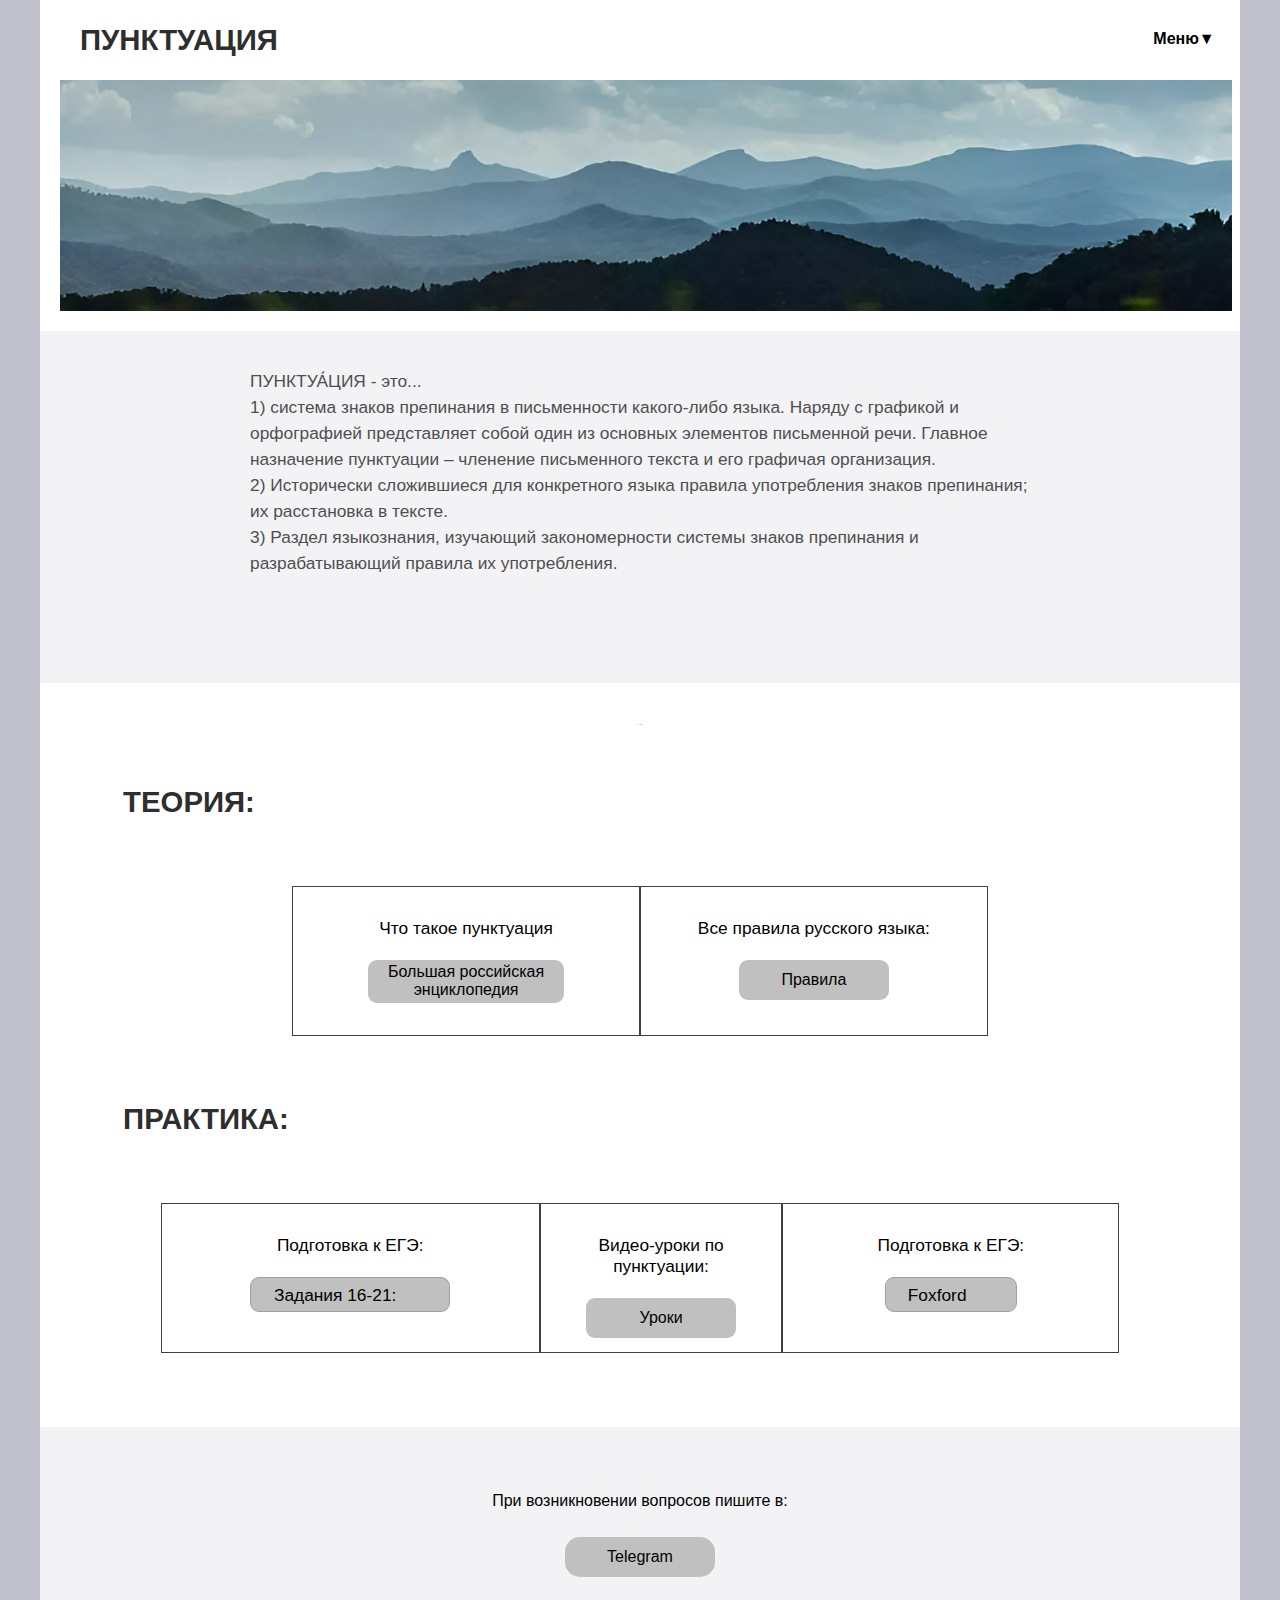
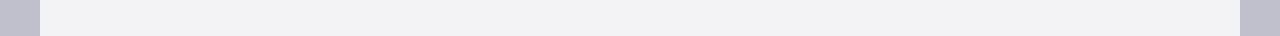
<file: punctuation.html>
<!DOCTYPE html>
<html> 
<head>
	<meta charset="utf-8">
	<meta name="viewport" content="width=device-width, initial-scale=1">
	<meta name="generator" content="RocketCake">
	<title></title>
	<link rel="stylesheet" type="text/css" href="punctuation_html.css">
</head>
<body>
<div class="textstyle1">
<div id="container_6eb94f14"><div class="textstyle2"><div id="container_67f37397"><div id="container_67f37397_padding" ><div class="textstyle2"><div id="container_55deec52"><div id="container_55deec52_padding" ><div class="textstyle2">  <a href="index.html" style="text-decoration:none"><div id="button_6ebb91ba">
    <div class="vcenterstyle1"><div class="vcenterstyle2">      <div class="textstyle2">
        </div>
      <div class="textstyle1">
        <span class="textstyle3">&#1055;&#1059;&#1053;&#1050;&#1058;&#1059;&#1040;&#1062;&#1048;&#1071;</span>
        </div>
      </div></div>
    </div></a>
</div>
<div style="clear:both"></div></div></div><div id="container_71ee6381"><div id="container_71ee6381_padding" ><div class="textstyle4">  <div id="menu_392a1197">
    <div  class="menuholder1"><a href="javascript:void(0);">
	<div id="menuentry_73390108"  class="menustyle1 menu_392a1197_mainMenuEntry mobileEntry">
		<div class="menuentry_text1">
      <span class="textstyle5">&#8801;</span>
		</div>
	</div>
</a>
<a href="javascript:void(0);">
	<div id="menuentry_7d97ccc3"  class="menustyle2 menu_392a1197_mainMenuEntry normalEntry">
		<div class="menuentry_text2">
      <span class="textstyle6">&#1052;&#1077;&#1085;&#1102;&#9660;</span>
		</div>
	</div>
</a>

	<script type="text/javascript" src="rc_images/wsp_menu.js"></script>
	<script type="text/javascript">
		var js_menu_392a1197= new wsp_menu('menu_392a1197', 'menu_392a1197', 10, null, true);

		js_menu_392a1197.createMenuForItem('menuentry_73390108', ["      <span class=\"textstyle7\">&#1043;&#1083;&#1072;&#1074;&#1085;&#1072;&#1103; &#1089;&#1090;&#1088;&#1072;&#1085;&#1080;&#1094;&#1072;</span> ", 'index.html', '_blank',
		                                   "      <span class=\"textstyle7\">&#1054;&#1088;&#1092;&#1086;&#1075;&#1088;&#1072;&#1092;&#1080;&#1103;</span> ", 'orthography.html', '_blank',
		                                   "      <span class=\"textstyle7\">&#1054;&#1088;&#1092;&#1086;&#1101;&#1087;&#1080;&#1103;</span> ", 'orthoepy.html', '_blank',
		                                   "      <span class=\"textstyle7\">&#1050;&#1085;&#1080;&#1075;&#1080;</span> ", 'books.html', '_blank']);
		js_menu_392a1197.createMenuForItem('menuentry_7d97ccc3', ["      <span class=\"textstyle6\">&#1043;&#1083;&#1072;&#1074;&#1085;&#1072;&#1103; &#1089;&#1090;&#1088;&#1072;&#1085;&#1080;&#1094;&#1072;</span> ", 'index.html', '_blank',
		                                   "      <span class=\"textstyle6\">&#1054;&#1088;&#1092;&#1086;&#1075;&#1088;&#1072;&#1092;&#1080;&#1103;</span> ", 'orthography.html', '_blank',
		                                   "      <span class=\"textstyle6\">&#1054;&#1088;&#1092;&#1086;&#1101;&#1087;&#1080;&#1103;</span> ", 'orthoepy.html', '_blank',
		                                   "      <span class=\"textstyle6\">&#1050;&#1085;&#1080;&#1075;&#1080;</span> ", 'books.html', '_blank']);

	</script>
      </div>
    </div>
</div>
<div style="clear:both"></div></div></div><div id="container_58660a36"><div id="container_58660a36_padding" ><div class="textstyle2"><img src="rc_images/snapedit_1706385455783.png" width="1472" height="290" id="img_3bf9d50e" alt="" title="" /></div>
<div style="clear:both"></div></div></div></div>
<div style="clear:both"></div></div></div><div id="container_2c01960"><div id="container_2c01960_padding" ><div class="textstyle2"><span class="textstyle8"><br/> </span></div>
<div class="textstyle1"><div id="container_33e103c"><div id="container_33e103c_padding" ><div class="textstyle2">  <span class="textstyle9">&#1055;&#1059;&#1053;&#1050;&#1058;&#1059;&#1040;&#769;&#1062;&#1048;&#1071; - &#1101;&#1090;&#1086;...<br/>1) &#1089;&#1080;&#1089;&#1090;&#1077;&#1084;&#1072; &#1079;&#1085;&#1072;&#1082;&#1086;&#1074; &#1087;&#1088;&#1077;&#1087;&#1080;&#1085;&#1072;&#1085;&#1080;&#1103; &#1074; &#1087;&#1080;&#1089;&#1100;&#1084;&#1077;&#1085;&#1085;&#1086;&#1089;&#1090;&#1080; &#1082;&#1072;&#1082;&#1086;&#1075;&#1086;-&#1083;&#1080;&#1073;&#1086; &#1103;&#1079;&#1099;&#1082;&#1072;. &#1053;&#1072;&#1088;&#1103;&#1076;&#1091; &#1089; &#1075;&#1088;&#1072;&#1092;&#1080;&#1082;&#1086;&#1081; &#1080; &#1086;&#1088;&#1092;&#1086;&#1075;&#1088;&#1072;&#1092;&#1080;&#1077;&#1081; &#1087;&#1088;&#1077;&#1076;&#1089;&#1090;&#1072;&#1074;&#1083;&#1103;&#1077;&#1090; &#1089;&#1086;&#1073;&#1086;&#1081; &#1086;&#1076;&#1080;&#1085; &#1080;&#1079; &#1086;&#1089;&#1085;&#1086;&#1074;&#1085;&#1099;&#1093; &#1101;&#1083;&#1077;&#1084;&#1077;&#1085;&#1090;&#1086;&#1074; &#1087;&#1080;&#1089;&#1100;&#1084;&#1077;&#1085;&#1085;&#1086;&#1081; &#1088;&#1077;&#1095;&#1080;. &#1043;&#1083;&#1072;&#1074;&#1085;&#1086;&#1077; &#1085;&#1072;&#1079;&#1085;&#1072;&#1095;&#1077;&#1085;&#1080;&#1077; &#1087;&#1091;&#1085;&#1082;&#1090;&#1091;&#1072;&#1094;&#1080;&#1080; &#8211; &#1095;&#1083;&#1077;&#1085;&#1077;&#1085;&#1080;&#1077; &#1087;&#1080;&#1089;&#1100;&#1084;&#1077;&#1085;&#1085;&#1086;&#1075;&#1086; &#1090;&#1077;&#1082;&#1089;&#1090;&#1072; &#1080; &#1077;&#1075;&#1086; &#1075;&#1088;&#1072;&#1092;&#1080;&#1095;&#1072;&#1103; &#1086;&#1088;&#1075;&#1072;&#1085;&#1080;&#1079;&#1072;&#1094;&#1080;&#1103;. <br/>2) &#1048;&#1089;&#1090;&#1086;&#1088;&#1080;&#1095;&#1077;&#1089;&#1082;&#1080; &#1089;&#1083;&#1086;&#1078;&#1080;&#1074;&#1096;&#1080;&#1077;&#1089;&#1103; &#1076;&#1083;&#1103; &#1082;&#1086;&#1085;&#1082;&#1088;&#1077;&#1090;&#1085;&#1086;&#1075;&#1086; &#1103;&#1079;&#1099;&#1082;&#1072; &#1087;&#1088;&#1072;&#1074;&#1080;&#1083;&#1072; &#1091;&#1087;&#1086;&#1090;&#1088;&#1077;&#1073;&#1083;&#1077;&#1085;&#1080;&#1103; &#1079;&#1085;&#1072;&#1082;&#1086;&#1074; &#1087;&#1088;&#1077;&#1087;&#1080;&#1085;&#1072;&#1085;&#1080;&#1103;; &#1080;&#1093; &#1088;&#1072;&#1089;&#1089;&#1090;&#1072;&#1085;&#1086;&#1074;&#1082;&#1072; &#1074; &#1090;&#1077;&#1082;&#1089;&#1090;&#1077;. <br/>3) &#1056;&#1072;&#1079;&#1076;&#1077;&#1083; &#1103;&#1079;&#1099;&#1082;&#1086;&#1079;&#1085;&#1072;&#1085;&#1080;&#1103;, &#1080;&#1079;&#1091;&#1095;&#1072;&#1102;&#1097;&#1080;&#1081; &#1079;&#1072;&#1082;&#1086;&#1085;&#1086;&#1084;&#1077;&#1088;&#1085;&#1086;&#1089;&#1090;&#1080; &#1089;&#1080;&#1089;&#1090;&#1077;&#1084;&#1099; &#1079;&#1085;&#1072;&#1082;&#1086;&#1074; &#1087;&#1088;&#1077;&#1087;&#1080;&#1085;&#1072;&#1085;&#1080;&#1103; &#1080; &#1088;&#1072;&#1079;&#1088;&#1072;&#1073;&#1072;&#1090;&#1099;&#1074;&#1072;&#1102;&#1097;&#1080;&#1081; &#1087;&#1088;&#1072;&#1074;&#1080;&#1083;&#1072; &#1080;&#1093; &#1091;&#1087;&#1086;&#1090;&#1088;&#1077;&#1073;&#1083;&#1077;&#1085;&#1080;&#1103;.</span>
</div>
</div></div></div>
<div class="textstyle2"><span class="textstyle8"><br/><br/></span></div>
<div style="clear:both"></div></div></div><div id="container_f24fe68"><div id="container_f24fe68_padding" ><div class="textstyle1"><span class="textstyle10"><br/>...</span></div>
<div class="textstyle2"><span class="textstyle11"><br/><br/></span></div>
<div class="textstyle1"><div id="container_7883ba7c"><div id="container_7883ba7c_padding" ><div class="textstyle2"><div id="container_2b37d698"><div id="container_2b37d698_padding" ><div class="textstyle2"><a href="index.html" style="text-decoration:none"><h1 id="heading_27de8c33">&#1058;&#1045;&#1054;&#1056;&#1048;&#1071;:</h1></a></div>
<div style="clear:both"></div></div></div></div>
<div class="textstyle12"><span class="textstyle8"><br/><br/><br/></span></div>
<div class="textstyle1"><div id="container_343b5305"><div id="container_343b5305_padding" ><div class="textstyle2"></div>
<div class="textstyle1">  <span class="textstyle13"><br/>&#1063;&#1090;&#1086; &#1090;&#1072;&#1082;&#1086;&#1077; &#1087;&#1091;&#1085;&#1082;&#1090;&#1091;&#1072;&#1094;&#1080;&#1103;<br/><br/></span>
  <a href="https://old.bigenc.ru/linguistics/text/3173208" target="_blank" style="text-decoration:none"><div id="button_e2685b5">
    <div class="vcenterstyle1"><div class="vcenterstyle2">      <div class="textstyle2">
        </div>
      <div class="textstyle1">
        <span class="textstyle14">&#1041;&#1086;&#1083;&#1100;&#1096;&#1072;&#1103; &#1088;&#1086;&#1089;&#1089;&#1080;&#1081;&#1089;&#1082;&#1072;&#1103; &#1101;&#1085;&#1094;&#1080;&#1082;&#1083;&#1086;&#1087;&#1077;&#1076;&#1080;&#1103;</span>
        </div>
      </div></div>
    </div></a>
</div>
<div style="clear:both"></div></div></div><div id="container_69b3e802"><div id="container_69b3e802_padding" ><div class="textstyle2"></div>
<div class="textstyle1">  <span class="textstyle13"><br/>&#1042;&#1089;&#1077; &#1087;&#1088;&#1072;&#1074;&#1080;&#1083;&#1072; &#1088;&#1091;&#1089;&#1089;&#1082;&#1086;&#1075;&#1086; &#1103;&#1079;&#1099;&#1082;&#1072;:<br/><br/></span>
  <a href="https://therules.ru/" target="_blank" style="text-decoration:none"><div id="button_77988867">
    <div class="vcenterstyle1"><div class="vcenterstyle2">      <div class="textstyle2">
        </div>
      <div class="textstyle1">
        <span class="textstyle14">&#1055;&#1088;&#1072;&#1074;&#1080;&#1083;&#1072;</span>
        </div>
      </div></div>
    </div></a>
</div>
<div style="clear:both"></div></div></div></div>
<div style="clear:both"></div></div></div></div>
<div class="textstyle2"><span class="textstyle11"><br/><br/></span></div>
<div class="textstyle1"><div id="container_6dbc64e9"><div id="container_6dbc64e9_padding" ><div class="textstyle2"><div id="container_5e5c8731"><div id="container_5e5c8731_padding" ><div class="textstyle2"><a href="index.html" style="text-decoration:none"><h1 id="heading_c131272">&#1055;&#1056;&#1040;&#1050;&#1058;&#1048;&#1050;&#1040;:</h1></a></div>
<div style="clear:both"></div></div></div></div>
<div class="textstyle12"><span class="textstyle8"><br/><br/><br/></span></div>
<div class="textstyle1"><div id="container_146acaae"><div id="container_146acaae_padding" ><div class="textstyle2"></div>
<div class="textstyle1"><span class="textstyle13"><br/>&#1055;&#1086;&#1076;&#1075;&#1086;&#1090;&#1086;&#1074;&#1082;&#1072; &#1082; &#1045;&#1043;&#1069;:<br/><br/></span><div id="menu_36889197"><div  class="menuholder1"><a href="javascript:void(0);">
	<div id="menuentry_4447d3e4"  class="menustyle3 menu_36889197_mainMenuEntry mobileEntry">
		<div class="menuentry_text3">
  <span class="textstyle15">&#1079;&#1072;&#1076;&#1072;&#1085;&#1080;&#1103; 16-21</span>
		</div>
	</div>
</a>
<a href="javascript:void(0);">
	<div id="menuentry_6bb1ef27"  class="menustyle4 menu_36889197_mainMenuEntry normalEntry">
		<div class="menuentry_text3">
  <span class="textstyle15">&#1047;&#1072;&#1076;&#1072;&#1085;&#1080;&#1103; 16-21:</span>
		</div>
	</div>
</a>

	<script type="text/javascript" src="rc_images/wsp_menu.js"></script>
	<script type="text/javascript">
		var js_menu_36889197= new wsp_menu('menu_36889197', 'menu_36889197', 10, null, true);

		js_menu_36889197.createMenuForItem('menuentry_4447d3e4', ["  <span class=\"textstyle16\"></span> ", 'javascript:void(0);', '',
		                                   "  <span class=\"textstyle16\">&#1079;&#1072;&#1076;&#1072;&#1085;&#1080;&#1077; 16</span> ", 'https://rustutors.ru/egeteoriya/1149-zadanie-16.html', '_blank',
		                                   "  <span class=\"textstyle16\">&#1079;&#1072;&#1076;&#1072;&#1085;&#1080;&#1077; 17</span> ", 'https://rustutors.ru/egeteoriya/1150-zadanie-17.html', '_blank',
		                                   "  <span class=\"textstyle16\">&#1079;&#1072;&#1076;&#1072;&#1085;&#1080;&#1077; 18</span> ", 'https://rustutors.ru/egeteoriya/1152-zadanie-18.html', '_blank',
		                                   "  <span class=\"textstyle16\">&#1079;&#1072;&#1076;&#1072;&#1085;&#1080;&#1077; 19</span> ", 'https://rustutors.ru/egeteoriya/1151-zadanie-19.html', '_blank',
		                                   "  <span class=\"textstyle16\">&#1079;&#1072;&#1076;&#1072;&#1085;&#1080;&#1077; 20</span> ", 'https://rustutors.ru/egeteoriya/1153-zadanie-20.html', '_blank',
		                                   "  <span class=\"textstyle16\">&#1079;&#1072;&#1076;&#1072;&#1085;&#1080;&#1077; 21</span> ", 'https://rustutors.ru/egeteoriya/1154-zadanie-21.html', '']);
		js_menu_36889197.createMenuForItem('menuentry_6bb1ef27', ["", 'javascript:void(0);', '',
		                                   "  <span class=\"textstyle17\">&#1079;&#1072;&#1076;&#1072;&#1085;&#1080;&#1077; 16</span> ", 'https://rustutors.ru/egeteoriya/1149-zadanie-16.html', '_blank',
		                                   "  <span class=\"textstyle17\">&#1079;&#1072;&#1076;&#1072;&#1085;&#1080;&#1077; 17</span> ", 'https://rustutors.ru/egeteoriya/1150-zadanie-17.html', '_blank',
		                                   "  <span class=\"textstyle17\">&#1079;&#1072;&#1076;&#1072;&#1085;&#1080;&#1077; 18</span> ", 'https://rustutors.ru/egeteoriya/1152-zadanie-18.html', '_blank',
		                                   "  <span class=\"textstyle17\">&#1079;&#1072;&#1076;&#1072;&#1085;&#1080;&#1077; 19</span> ", 'https://rustutors.ru/egeteoriya/1151-zadanie-19.html', '_blank',
		                                   "  <span class=\"textstyle15\">&#1079;&#1072;&#1076;&#1072;&#1085;&#1080;&#1077; 20</span> ", 'https://rustutors.ru/egeteoriya/1153-zadanie-20.html', '_blank',
		                                   "  <span class=\"textstyle15\">&#1079;&#1072;&#1076;&#1072;&#1085;&#1080;&#1077; 21</span> ", 'https://rustutors.ru/egeteoriya/1154-zadanie-21.html', '']);

	</script>
</div></div></div>
<div style="clear:both"></div></div></div><div id="container_7b4eae35"><div id="container_7b4eae35_padding" ><div class="textstyle2"></div>
<div class="textstyle1"><span class="textstyle13"><br/>&#1042;&#1080;&#1076;&#1077;&#1086;-&#1091;&#1088;&#1086;&#1082;&#1080; &#1087;&#1086; &#1087;&#1091;&#1085;&#1082;&#1090;&#1091;&#1072;&#1094;&#1080;&#1080;:</span></div>
<div class="textstyle2"><span class="textstyle13"><br/></span></div>
<div class="textstyle1">  <a href="https://russkiiyazyk.ru/punktuatsiya" target="_blank" style="text-decoration:none"><div id="button_17187d9f">
    <div class="vcenterstyle1"><div class="vcenterstyle2">      <div class="textstyle2">
        </div>
      <div class="textstyle1">
        <span class="textstyle14">&#1059;&#1088;&#1086;&#1082;&#1080;</span>
        </div>
      </div></div>
    </div></a>
</div>
<div style="clear:both"></div></div></div><div id="container_23dd7d16"><div id="container_23dd7d16_padding" ><div class="textstyle2"></div>
<div class="textstyle1"><span class="textstyle13"><br/>&#1055;&#1086;&#1076;&#1075;&#1086;&#1090;&#1086;&#1074;&#1082;&#1072; &#1082; &#1045;&#1043;&#1069;:<br/><br/></span><div id="menu_61f69dfd"><div  class="menuholder1"><a href="javascript:void(0);">
	<div id="menuentry_15070e93"  class="menustyle5 menu_61f69dfd_mainMenuEntry mobileEntry">
		<div class="menuentry_text3">
  <span class="textstyle15">Foxford</span>
		</div>
	</div>
</a>
<a href="javascript:void(0);">
	<div id="menuentry_6b0b2a5b"  class="menustyle5 menu_61f69dfd_mainMenuEntry normalEntry">
		<div class="menuentry_text3">
  <span class="textstyle15">Foxford</span>
		</div>
	</div>
</a>

	<script type="text/javascript" src="rc_images/wsp_menu.js"></script>
	<script type="text/javascript">
		var js_menu_61f69dfd= new wsp_menu('menu_61f69dfd', 'menu_61f69dfd', 10, null, true);

		js_menu_61f69dfd.createMenuForItem('menuentry_15070e93', ["  <span class=\"textstyle16\"></span> ", 'javascript:void(0);', '',
		                                   "  <span class=\"textstyle16\">&#1079;&#1072;&#1076;&#1072;&#1085;&#1080;&#1077; 16</span> ", 'https://foxford.ru/wiki/russkiy-yazyk/znaki-prepinaniya-v-slozhnosochinennom-predlozhenii-zadanie-16-ege', '_blank',
		                                   "  <span class=\"textstyle16\">&#1079;&#1072;&#1076;&#1072;&#1085;&#1080;&#1077; 17</span> ", 'https://foxford.ru/wiki/russkiy-yazyk/obosoblennye-chleny-predlozheniya-zadanie-17-ege', '_blank',
		                                   "  <span class=\"textstyle16\">&#1079;&#1072;&#1076;&#1072;&#1085;&#1080;&#1077; 19</span> ", 'https://foxford.ru/wiki/russkiy-yazyk/znaki-prepinaniya-v-slozhnopodchinennom-predlozhenii-zadanie-19-ege', '_blank']);
		js_menu_61f69dfd.createMenuForItem('menuentry_6b0b2a5b', ["", 'javascript:void(0);', '',
		                                   "  <span class=\"textstyle17\">&#1079;&#1072;&#1076;&#1072;&#1085;&#1080;&#1077; 16</span> ", 'https://foxford.ru/wiki/russkiy-yazyk/znaki-prepinaniya-v-slozhnosochinennom-predlozhenii-zadanie-16-ege', '_blank',
		                                   "  <span class=\"textstyle17\">&#1079;&#1072;&#1076;&#1072;&#1085;&#1080;&#1077; 17</span> ", 'https://foxford.ru/wiki/russkiy-yazyk/obosoblennye-chleny-predlozheniya-zadanie-17-ege', '_blank',
		                                   "  <span class=\"textstyle17\">&#1079;&#1072;&#1076;&#1072;&#1085;&#1080;&#1077; 19</span> ", 'https://foxford.ru/wiki/russkiy-yazyk/znaki-prepinaniya-v-slozhnopodchinennom-predlozhenii-zadanie-19-ege', '_blank']);

	</script>
</div></div></div>
<div style="clear:both"></div></div></div></div>
<div style="clear:both"></div></div></div></div>
<div class="textstyle2"><span class="textstyle11"><br/><br/><br/></span></div>
<div style="clear:both"></div></div></div><div id="container_1a94120e"><div id="container_1a94120e_padding" ><div class="textstyle2"><span class="textstyle18"><br/></span></div>
<div class="textstyle1"><div id="container_2d9c05f5"><div id="container_2d9c05f5_padding" ><div class="textstyle1">  <span class="textstyle19"><br/>&#1055;&#1088;&#1080; &#1074;&#1086;&#1079;&#1085;&#1080;&#1082;&#1085;&#1086;&#1074;&#1077;&#1085;&#1080;&#1080; &#1074;&#1086;&#1087;&#1088;&#1086;&#1089;&#1086;&#1074; &#1087;&#1080;&#1096;&#1080;&#1090;&#1077; &#1074;:<br/><br/> </span>
  <a href="https://t.me/morgansim" target="_blank" style="text-decoration:none"><div id="button_6b6a73fc">
    <div class="vcenterstyle1"><div class="vcenterstyle2">      <div class="textstyle1">
        <span class="textstyle14">Telegram</span>
        </div>
      <div class="textstyle2">
        </div>
      </div></div>
    </div></a>
  <span class="textstyle19"> </span>
  <span class="textstyle20"><br/><br/></span>
</div>
<div style="clear:both"></div></div></div></div>
<div style="clear:both"></div></div></div></div>
</div>  </div>
</body>
</html>
</file>
<file: index_html.css>
a { color:#5D5D9E; } 
a:visited { color:#5D5D9E; } 
a:active { color:#5C615E; } 
a:hover { color:#B2B3B4; } 
#button_4e2dc648 { vertical-align: bottom; border-radius: 20px; position:relative; display: inline-block; width:150px; height:40px; background-color:#6D5757;  }
#button_4e2dc648:hover { background-color:#998181;  }
#button_4e2dc648:hover span { color:#FFFFFF; }
#button_5a3d431b { vertical-align: bottom; border-radius: 20px; position:relative; display: inline-block; width:150px; height:40px; background-color:#6D5757;  }
#button_5a3d431b:hover { background-color:#998181;  }
#button_5a3d431b:hover span { color:#FFFFFF; }
#button_34839493 { vertical-align: bottom; border-radius: 20px; position:relative; display: inline-block; width:150px; height:40px; background-color:#6D5757;  }
#button_34839493:hover { background-color:#998181;  }
#button_34839493:hover span { color:#FFFFFF; }
#button_759e08a { vertical-align: bottom; border-radius: 20px; position:relative; display: inline-block; width:150px; height:40px; background-color:#6D5757;  }
#button_759e08a:hover { background-color:#998181;  }
#button_759e08a:hover span { color:#FFFFFF; }
body { background-color:#CBAB9A; padding:0;  margin: 0; }
.textstyle1 { text-align:center; }
#container_a8bef60 { vertical-align: top; position:relative; display: inline-block; width:100%; min-height:150px; max-width:1200px; background:none;  }
.textstyle2 { text-align:left; }
#container_29ee7549 { vertical-align: top; position:relative; display: inline-block; width:100%; min-height:116px; background-color:#FFFFFF;  }
#container_29ee7549_padding { margin: 10px; display: block;  }
#container_40bc1880 { vertical-align: top; position:relative; display: inline-block; width:98%; min-height:55px; background:none;  }
#container_40bc1880_padding { margin: 10px; display: block;  }
.textstyle3 { font-size:22pt; font-family:'Century Gothic', CenturyGothic, AppleGothic, sans-serif; color:#000000; font-weight:bold;  }
#container_65b09d6d { vertical-align: top; position:relative; display: inline-block; width:98%; min-height:101px; background:none;  }
#container_65b09d6d_padding { margin: 10px; display: block;  }
#img_6dfa24f3 { vertical-align: bottom; position:relative; display: inline-block; width:100%; background:none; height:auto;  }
#container_438337b7 { vertical-align: top; position:relative; display: inline-block; width:100%; min-height:576px; background-color:#F2F0ED;  }
#container_438337b7_padding { margin: 10px; display: block;  }
.textstyle4 { font-size:18pt; font-family:Segoe, 'Segoe UI', 'Helvetica Neue', sans-serif; color:#000000; font-weight:bold;  }
#container_6847f1d0 { vertical-align: top; position:relative; display: inline-block; width:68%; min-height:220px; background:none;  }
#container_6847f1d0_padding { margin: 10px; display: block;  }
.textstyle5 { text-align:justify; }
.textstyle6 { font-size:14pt; font-family:'Century Gothic', CenturyGothic, AppleGothic, sans-serif; color:#000000;  }
#container_7912be8c { box-sizing: border-box; vertical-align: top; position:relative; display: inline-block; width:86%; min-height:220px; background:none; border: 1px solid #404040;  }
#container_7912be8c_padding { margin: 10px; display: block;  }
#container_780a4201 { vertical-align: top; border-radius: 15px; position:relative; display: inline-block; margin:10px; width:19%; min-height:186px; background-color:#FFFFFF;  }
#container_780a4201_padding { margin: 10px; display: block;  }
.textstyle7 { font-size:12pt; font-family:'Century Gothic', CenturyGothic, AppleGothic, sans-serif; color:#374459; font-weight:bold;  }
.textstyle8 { font-size:12pt; font-family:'Century Gothic', CenturyGothic, AppleGothic, sans-serif; color:#374459;  }
.vcenterstyle1 { display: table; width: 100%; height: 100%; }
.vcenterstyle2 { display: table-cell; vertical-align: middle; }
.textstyle9 { font-size:10pt; font-family:'Century Gothic', CenturyGothic, AppleGothic, sans-serif; color:#FFFFFF; font-weight:bold;  }
#container_552b321a { vertical-align: top; border-radius: 15px; position:relative; display: inline-block; margin:10px; width:19%; min-height:186px; background-color:#FFFFFF;  }
#container_552b321a_padding { margin: 10px; display: block;  }
#container_6b4db2e2 { vertical-align: top; border-radius: 15px; position:relative; display: inline-block; margin:10px; width:24%; min-height:146px; background-color:#FFFFFF;  }
#container_6b4db2e2_padding { margin: 10px; display: block;  }
#container_24f5362d { vertical-align: top; border-radius: 15px; position:relative; display: inline-block; margin:10px; width:26%; min-height:179px; background-color:#FFFFFF;  }
#container_24f5362d_padding { margin: 10px; display: block;  }
@media only screen and (max-width: 600px)
{
		#container_780a4201 { width:100%;  }
		#container_552b321a { width:100%;  }
		#container_6b4db2e2 { width:100%;  }
		#container_24f5362d { width:100%;  }
}
</file>
<file: orthoepy_html.css>
h1, h2, h3 { margin:0; padding:0; font-weight:normal; font-style:normal; }
a { color:#5D5D9E; } 
a:visited { color:#5D5D9E; } 
a:active { color:#5C615E; } 
a:hover { color:#B2B3B4; } 
#menu_3ca701ed a { text-decoration: none; }
#menu_3ca701ed_pane { background-color: #FFFFFF; border: 1px solid #FFFFFF; padding-top: 10px; padding-bottom: 10px; box-shadow: 2px 2px 6px 0px rgba(8, 8, 8, 0.784314); }
#menu_3ca701ed_hr { background-color: #FFFFFF; height: 1px; border: none; }
#menu_3ca701ed_entry { padding-left: 10px; padding-right: 10px; padding-top: 3px; padding-bottom: 3px; }
#menu_3ca701ed_entry:hover { background-color: #323232; color: #FFFFFF !important; }
#menu_3ca701ed_entry:hover span { color:#FFFFFF !important; }
		.menu_3ca701ed_mainMenuEntry { text-align: center; }
		.menu_3ca701ed_mainMenuEntry:hover {	background-color:#282828; }
		.menu_3ca701ed_mainMenuEntry:hover span {	color:#FFFFFF !important; }
		#menu_3ca701ed .mobileEntry { display: none; } 
		#menu_3ca701ed .normalEntry { display: block; } 
		@media only screen and (max-width:650px) { 
			#menu_3ca701ed .mobileEntry { display: block; } 
			#menu_3ca701ed .normalEntry { display: none; } 
		}
#menu_48390faf a { text-decoration: none; }
#menu_48390faf_pane { background-color: #ECECEC; border: 1px solid #C0C0C0; padding-top: 10px; padding-bottom: 10px; border-radius: 9px; box-shadow: 2px 2px 6px 0px rgba(8, 8, 8, 0.784314); }
#menu_48390faf_hr { background-color: #C0C0C0; height: 1px; border: none; }
#menu_48390faf_entry { padding-left: 10px; padding-right: 10px; padding-top: 3px; padding-bottom: 3px; }
#menu_48390faf_entry:hover { background-color: #323232; color: #FFFFFF !important; }
#menu_48390faf_entry:hover span { color:#FFFFFF !important; }
		.menu_48390faf_mainMenuEntry { text-align: center; }
		.menu_48390faf_mainMenuEntry:hover {	background-color:#C0C0C0; }
		.menu_48390faf_mainMenuEntry:hover span {	color:#343434 !important; }
		#menu_48390faf .mobileEntry { display: none; } 
		#menu_48390faf .normalEntry { display: block; } 
		@media only screen and (max-width:550px) { 
			#menu_48390faf .mobileEntry { display: block; } 
			#menu_48390faf .normalEntry { display: none; } 
		}
body { background-color:#C0C0CC; padding:0;  margin: 0; }
.textstyle1 { text-align:center; }
#container_485b185d { vertical-align: top; position:relative; display: inline-block; width:100%; min-height:150px; max-width:1200px; background:none;  }
.textstyle2 { text-align:left; }
#container_303403ae { vertical-align: top; position:relative; display: inline-block; width:100%; min-height:63px; background-color:#FFFFFF;  }
#container_303403ae_padding { margin: 10px; display: block;  }
#container_55a9f057 { vertical-align: top; position:relative; display: inline-block; width:35%; min-height:60px; background:none;  }
#container_55a9f057_padding { margin: 10px; display: block;  }
#button_8b63d45 { vertical-align: bottom; border-radius: 9px; position:relative; display: inline-block; margin:0px 0px 0px 20px;height:40px; background:none;  }
.vcenterstyle1 { display: table; width: 100%; height: 100%; }
.vcenterstyle2 { display: table-cell; vertical-align: middle; }
.textstyle3 { font-size:22pt; font-family:'Century Gothic', CenturyGothic, AppleGothic, sans-serif; color:#2E2E2E; font-weight:bold;  }
#container_76372fca { vertical-align: top; position:relative; display: inline-block; width:65%; min-height:60px; background:none;  }
#container_76372fca_padding { margin: 10px; display: block;  }
.textstyle4 { text-align:right; }
#menu_3ca701ed { vertical-align: bottom; position:relative; display: inline-block; width:88px; height:38px; text-align:left; background:none;  }
.menuholder1 { position: relative; overflow: hidden; width: 100%; height: 100%; }
.menustyle1 { position:absolute; width:38px; height:38px; left:10px;  }
.menuentry_text1 { position:absolute; top:0px; bottom:0px; left:0px; right:0px; margin-top:auto; margin-bottom:auto; margin-left:auto; margin-right:auto; height:34px;  }
.textstyle5 { font-size:22pt; font-family:Arial, Helvetica, sans-serif; color:#000000;  white-space: nowrap; }
.menustyle2 { position:absolute; width:84px; height:38px; left:10px;  }
.menuentry_text2 { position:absolute; top:0px; bottom:0px; left:0px; right:0px; margin-top:auto; margin-bottom:auto; margin-left:auto; margin-right:auto; height:18px;  }
.textstyle6 { font-size:12pt; font-family:'Century Gothic', CenturyGothic, AppleGothic, sans-serif; color:#000000; font-weight:bold;  white-space: nowrap; }
.textstyle7 { font-size:12pt; font-family:Segoe, 'Segoe UI', 'Helvetica Neue', sans-serif; color:#656565; font-weight:bold;  white-space: nowrap; }
#img_42a8e7dd { vertical-align: bottom; position:relative; display: inline-block; width:100%; background:none; height:auto;  }
#container_4fecba6b { vertical-align: top; position:relative; display: inline-block; width:100%; min-height:150px; background-color:#F3F3F5;  }
#container_4fecba6b_padding { margin: 10px; display: block;  }
.textstyle8 { font-size:12pt; font-family:Arial, Helvetica, sans-serif; color:#000000;  }
#container_1cce4da9 { vertical-align: top; position:relative; display: inline-block; width:69%; min-height:391px; max-width:800px; background:none;  }
#container_1cce4da9_padding { margin: 10px; display: block;  }
.textstyle9 { font-size:13pt; font-family:'Century Gothic', CenturyGothic, AppleGothic, sans-serif; color:#4F4F4F; line-height: 1.5;  }
#container_b9b6ebc { vertical-align: top; position:relative; display: inline-block; width:100%; min-height:674px; background-color:#FFFFFF;  }
#container_b9b6ebc_padding { margin: 10px; display: block;  }
#container_d75b7d1 { vertical-align: top; position:relative; display: inline-block; width:91%; min-height:170px; background:none;  }
#container_d75b7d1_padding { margin: 10px; display: block;  }
#container_69df678f { vertical-align: top; position:relative; display: inline-block; width:100%; min-height:57px; background:none;  }
#container_69df678f_padding { margin: 10px; display: block;  }
#heading_4b58d6fd { vertical-align: bottom; position:relative; display: inline-block; background:none; font-size:22pt; font-family:'Century Gothic', CenturyGothic, AppleGothic, sans-serif; color:#2E2E2E; text-align:center; font-weight:bold;  }
.textstyle10 { text-align:justify; }
#container_1f8f6b6c { box-sizing: border-box; vertical-align: top; position:relative; display: inline-block; width:48%; min-height:150px; background:none; border: 1px solid #404040;  }
#container_1f8f6b6c_padding { margin: 10px; display: block;  }
.textstyle11 { font-size:13pt; font-family:'Century Gothic', CenturyGothic, AppleGothic, sans-serif; color:#000000;  }
#button_5f4f2390 { vertical-align: bottom; border-radius: 9px; position:relative; display: inline-block; width:196px; height:43px; background-color:#C0C0C0;  }
.textstyle12 { font-size:12pt; font-family:'Century Gothic', CenturyGothic, AppleGothic, sans-serif; color:#000000;  }
#container_6f87498c { box-sizing: border-box; vertical-align: top; position:relative; display: inline-block; width:47%; min-height:150px; background:none; border: 1px solid #404040;  }
#container_6f87498c_padding { margin: 10px; display: block;  }
#button_3ff37bcc { vertical-align: bottom; border-radius: 9px; position:relative; display: inline-block; width:150px; height:40px; background-color:#C0C0C0;  }
#container_67f07d53 { vertical-align: top; position:relative; display: inline-block; width:92%; min-height:176px; background-color:#FFFFFF;  }
#container_67f07d53_padding { margin: 10px; display: block;  }
#container_7f0e379e { vertical-align: top; position:relative; display: inline-block; width:100%; min-height:57px; background:none;  }
#container_7f0e379e_padding { margin: 10px; display: block;  }
#heading_6079fd27 { vertical-align: bottom; position:relative; display: inline-block; background:none; font-size:22pt; font-family:'Century Gothic', CenturyGothic, AppleGothic, sans-serif; color:#2E2E2E; text-align:left; font-weight:bold;  }
.textstyle13 { font-size:36pt; font-family:'Century Gothic', CenturyGothic, AppleGothic, sans-serif; color:#000000;  }
#container_5b26006a { box-sizing: border-box; vertical-align: top; position:relative; display: inline-block; width:47%; min-height:150px; background:none; border: 1px solid #404040;  }
#container_5b26006a_padding { margin: 10px; display: block;  }
#menu_48390faf { box-sizing: border-box; vertical-align: bottom; border-radius: 9px; position:relative; display: inline-block; width:34%; height:38px; text-align:left; background-color:#C0C0C0; background: linear-gradient(to bottom, #C0C0C0, #C0C0C0); border: 1px solid #A0A0A0;  }
.menustyle3 { position:absolute; width:83px; height:38px; left:10px;  }
.menuentry_text3 { position:absolute; top:0px; bottom:0px; left:0px; right:0px; margin-top:auto; margin-bottom:auto; margin-left:auto; margin-right:auto; height:20px;  }
.textstyle14 { font-size:13pt; font-family:'Century Gothic', CenturyGothic, AppleGothic, sans-serif; color:#000000;  white-space: nowrap; }
.menustyle4 { position:absolute; width:88px; height:38px; left:10px;  }
.textstyle15 { font-size:12pt; font-family:Arial, Helvetica, sans-serif; color:#000000;  white-space: nowrap; }
.textstyle16 { font-size:12pt; font-family:'Century Gothic', CenturyGothic, AppleGothic, sans-serif; color:#000000;  white-space: nowrap; }
#container_6f28f537 { box-sizing: border-box; vertical-align: top; position:relative; display: inline-block; width:48%; min-height:150px; background:none; border: 1px solid #404040;  }
#container_6f28f537_padding { margin: 10px; display: block;  }
#button_5f18125e { vertical-align: bottom; border-radius: 9px; position:relative; display: inline-block; width:196px; height:43px; background-color:#C0C0C0;  }
#container_6df79412 { vertical-align: top; position:relative; display: inline-block; width:100%; min-height:241px; background-color:#F3F3F5;  }
#container_6df79412_padding { margin: 10px; display: block;  }
.textstyle17 { font-size:12pt; font-family:Arial, Helvetica, sans-serif; color:#9E9E9E;  }
#container_8a73aad { vertical-align: top; position:relative; display: inline-block; width:100%; min-height:150px; max-width:800px; background:none;  }
#container_8a73aad_padding { margin: 10px; display: block;  }
.textstyle18 { font-size:12pt; font-family:'Century Gothic', CenturyGothic, AppleGothic, sans-serif; color:#000000; line-height: 1.5;  }
#button_4c93732e { box-sizing: border-box; vertical-align: bottom; border-radius: 15px; position:relative; display: inline-block; width:150px; height:40px; background-color:#C0C0C0; border: 0px solid #404040;  }
.textstyle19 { font-size:12pt; font-family:'Century Gothic', CenturyGothic, AppleGothic, sans-serif; color:#000000; font-weight:bold; line-height: 1.5;  }
@media only screen and (max-width: 650px)
{
		#menu_3ca701ed { width:150px;  }
}
@media only screen and (max-width: 640px)
{
		#button_8b63d45 * span { font-size:12pt;  }
}
@media only screen and (max-width: 600px)
{
		#container_1f8f6b6c { width:100%;  }
		#container_6f87498c { width:100%;  }
		#container_5b26006a { width:100%;  }
		#container_6f28f537 { width:100%;  }
}
</file>
<file: orthography_html.css>
h1, h2, h3 { margin:0; padding:0; font-weight:normal; font-style:normal; }
a { color:#5D5D9E; } 
a:visited { color:#5D5D9E; } 
a:active { color:#5C615E; } 
a:hover { color:#B2B3B4; } 
#menu_7b617898 a { text-decoration: none; }
#menu_7b617898_pane { background-color: #FFFFFF; border: 1px solid #FFFFFF; padding-top: 10px; padding-bottom: 10px; box-shadow: 2px 2px 6px 0px rgba(8, 8, 8, 0.784314); }
#menu_7b617898_hr { background-color: #FFFFFF; height: 1px; border: none; }
#menu_7b617898_entry { padding-left: 10px; padding-right: 10px; padding-top: 3px; padding-bottom: 3px; }
#menu_7b617898_entry:hover { background-color: #323232; color: #FFFFFF !important; }
#menu_7b617898_entry:hover span { color:#FFFFFF !important; }
		.menu_7b617898_mainMenuEntry { text-align: center; }
		.menu_7b617898_mainMenuEntry:hover {	background-color:#282828; }
		.menu_7b617898_mainMenuEntry:hover span {	color:#FFFFFF !important; }
		#menu_7b617898 .mobileEntry { display: none; } 
		#menu_7b617898 .normalEntry { display: block; } 
		@media only screen and (max-width:650px) { 
			#menu_7b617898 .mobileEntry { display: block; } 
			#menu_7b617898 .normalEntry { display: none; } 
		}
#menu_6199f115 a { text-decoration: none; }
#menu_6199f115_pane { background-color: #ECECEC; border: 1px solid #C0C0C0; padding-top: 10px; padding-bottom: 10px; border-radius: 9px; box-shadow: 2px 2px 6px 0px rgba(8, 8, 8, 0.784314); }
#menu_6199f115_hr { background-color: #C0C0C0; height: 1px; border: none; }
#menu_6199f115_entry { padding-left: 10px; padding-right: 10px; padding-top: 3px; padding-bottom: 3px; }
#menu_6199f115_entry:hover { background-color: #323232; color: #FFFFFF !important; }
#menu_6199f115_entry:hover span { color:#FFFFFF !important; }
		.menu_6199f115_mainMenuEntry { text-align: center; }
		.menu_6199f115_mainMenuEntry:hover {	background-color:#C0C0C0; }
		.menu_6199f115_mainMenuEntry:hover span {	color:#343434 !important; }
		#menu_6199f115 .mobileEntry { display: none; } 
		#menu_6199f115 .normalEntry { display: block; } 
		@media only screen and (max-width:550px) { 
			#menu_6199f115 .mobileEntry { display: block; } 
			#menu_6199f115 .normalEntry { display: none; } 
		}
body { background-color:#C0C0CC; padding:0;  margin: 0; }
.textstyle1 { text-align:center; }
#container_3defd5da { vertical-align: top; position:relative; display: inline-block; width:100%; min-height:150px; max-width:1200px; background:none;  }
.textstyle2 { text-align:left; }
#container_edf2f62 { vertical-align: top; position:relative; display: inline-block; width:100%; min-height:63px; background-color:#FFFFFF;  }
#container_edf2f62_padding { margin: 10px; display: block;  }
#container_6c099b27 { vertical-align: top; position:relative; display: inline-block; width:35%; min-height:60px; background:none;  }
#container_6c099b27_padding { margin: 10px; display: block;  }
#button_676c710d { vertical-align: bottom; border-radius: 9px; position:relative; display: inline-block; margin:0px 0px 0px 20px;height:40px; background:none;  }
.vcenterstyle1 { display: table; width: 100%; height: 100%; }
.vcenterstyle2 { display: table-cell; vertical-align: middle; }
.textstyle3 { font-size:22pt; font-family:'Century Gothic', CenturyGothic, AppleGothic, sans-serif; color:#2E2E2E; font-weight:bold;  }
#container_7874209d { vertical-align: top; position:relative; display: inline-block; width:65%; min-height:60px; background:none;  }
#container_7874209d_padding { margin: 10px; display: block;  }
.textstyle4 { text-align:right; }
#menu_7b617898 { vertical-align: bottom; position:relative; display: inline-block; width:88px; height:38px; text-align:left; background:none;  }
.menuholder1 { position: relative; overflow: hidden; width: 100%; height: 100%; }
.menustyle1 { position:absolute; width:38px; height:38px; left:10px;  }
.menuentry_text1 { position:absolute; top:0px; bottom:0px; left:0px; right:0px; margin-top:auto; margin-bottom:auto; margin-left:auto; margin-right:auto; height:34px;  }
.textstyle5 { font-size:22pt; font-family:Arial, Helvetica, sans-serif; color:#000000;  white-space: nowrap; }
.menustyle2 { position:absolute; width:84px; height:38px; left:10px;  }
.menuentry_text2 { position:absolute; top:0px; bottom:0px; left:0px; right:0px; margin-top:auto; margin-bottom:auto; margin-left:auto; margin-right:auto; height:18px;  }
.textstyle6 { font-size:12pt; font-family:'Century Gothic', CenturyGothic, AppleGothic, sans-serif; color:#000000; font-weight:bold;  white-space: nowrap; }
.textstyle7 { font-size:12pt; font-family:Segoe, 'Segoe UI', 'Helvetica Neue', sans-serif; color:#656565; font-weight:bold;  white-space: nowrap; }
#container_38ffdf06 { vertical-align: top; position:relative; display: inline-block; width:100%; min-height:62px; background:none;  }
#container_38ffdf06_padding { margin: 10px; display: block;  }
#img_2a916278 { vertical-align: bottom; position:relative; display: inline-block; width:100%; background:none; height:auto;  }
#container_28468aed { vertical-align: top; position:relative; display: inline-block; width:100%; min-height:150px; background-color:#F3F3F5;  }
#container_28468aed_padding { margin: 10px; display: block;  }
.textstyle8 { font-size:12pt; font-family:Arial, Helvetica, sans-serif; color:#000000;  }
#container_4c287355 { vertical-align: top; position:relative; display: inline-block; width:69%; min-height:316px; max-width:800px; background:none;  }
#container_4c287355_padding { margin: 10px; display: block;  }
.textstyle9 { font-size:13pt; font-family:'Century Gothic', CenturyGothic, AppleGothic, sans-serif; color:#4F4F4F; line-height: 1.5;  }
#container_7a8be68c { vertical-align: top; position:relative; display: inline-block; width:100%; min-height:150px; background-color:#FFFFFF;  }
#container_7a8be68c_padding { margin: 10px; display: block;  }
.textstyle10 { font-size:36pt; font-family:'Century Gothic', CenturyGothic, AppleGothic, sans-serif; color:#9E9E9E;  }
#container_8033757 { vertical-align: top; position:relative; display: inline-block; width:91%; min-height:170px; background:none;  }
#container_8033757_padding { margin: 10px; display: block;  }
#container_1f421e47 { vertical-align: top; position:relative; display: inline-block; width:100%; min-height:57px; background:none;  }
#container_1f421e47_padding { margin: 10px; display: block;  }
#heading_19da6ef5 { vertical-align: bottom; position:relative; display: inline-block; background:none; font-size:22pt; font-family:'Century Gothic', CenturyGothic, AppleGothic, sans-serif; color:#2E2E2E; text-align:center; font-weight:bold;  }
.textstyle11 { text-align:justify; }
#container_2104e2c0 { box-sizing: border-box; vertical-align: top; position:relative; display: inline-block; width:47%; min-height:150px; background:none; border: 1px solid #404040;  }
#container_2104e2c0_padding { margin: 10px; display: block;  }
.textstyle12 { font-size:13pt; font-family:'Century Gothic', CenturyGothic, AppleGothic, sans-serif; color:#000000;  }
#button_9e2d23b { vertical-align: bottom; border-radius: 9px; position:relative; display: inline-block; width:150px; height:40px; background-color:#C0C0C0;  }
.textstyle13 { font-size:12pt; font-family:'Century Gothic', CenturyGothic, AppleGothic, sans-serif; color:#000000;  }
#container_6fe91bc7 { box-sizing: border-box; vertical-align: top; position:relative; display: inline-block; width:47%; min-height:150px; background:none; border: 1px solid #404040;  }
#container_6fe91bc7_padding { margin: 10px; display: block;  }
#button_247160fb { vertical-align: bottom; border-radius: 9px; position:relative; display: inline-block; width:196px; height:43px; background-color:#C0C0C0;  }
#container_6a8f83d3 { vertical-align: top; position:relative; display: inline-block; width:91%; min-height:170px; background:none;  }
#container_6a8f83d3_padding { margin: 10px; display: block;  }
#container_24a694d0 { vertical-align: top; position:relative; display: inline-block; width:100%; min-height:57px; background:none;  }
#container_24a694d0_padding { margin: 10px; display: block;  }
#heading_3eca7aab { vertical-align: bottom; position:relative; display: inline-block; background:none; font-size:22pt; font-family:'Century Gothic', CenturyGothic, AppleGothic, sans-serif; color:#2E2E2E; text-align:left; font-weight:bold;  }
#container_170f5b97 { box-sizing: border-box; vertical-align: top; position:relative; display: inline-block; width:48%; min-height:150px; background:none; border: 1px solid #404040;  }
#container_170f5b97_padding { margin: 10px; display: block;  }
#menu_6199f115 { box-sizing: border-box; vertical-align: bottom; border-radius: 9px; position:relative; display: inline-block; width:54%; height:35px; text-align:left; background-color:#C0C0C0; background: linear-gradient(to bottom, #C0C0C0, #C0C0C0); border: 1px solid #A0A0A0;  }
.menustyle3 { position:absolute; width:130px; height:35px; left:10px;  }
.menuentry_text3 { position:absolute; top:0px; bottom:0px; left:0px; right:0px; margin-top:auto; margin-bottom:auto; margin-left:auto; margin-right:auto; height:20px;  }
.textstyle14 { font-size:13pt; font-family:'Century Gothic', CenturyGothic, AppleGothic, sans-serif; color:#000000;  white-space: nowrap; }
.menustyle4 { position:absolute; width:138px; height:35px; left:10px;  }
.textstyle15 { font-size:12pt; font-family:Arial, Helvetica, sans-serif; color:#000000;  white-space: nowrap; }
.textstyle16 { font-size:12pt; font-family:'Century Gothic', CenturyGothic, AppleGothic, sans-serif; color:#000000;  white-space: nowrap; }
#container_177c2b57 { box-sizing: border-box; vertical-align: top; position:relative; display: inline-block; width:46%; min-height:150px; background:none; border: 1px solid #404040;  }
#container_177c2b57_padding { margin: 10px; display: block;  }
#button_7a1f4ea1 { vertical-align: bottom; border-radius: 9px; position:relative; display: inline-block; width:196px; height:43px; background-color:#C0C0C0;  }
.textstyle17 { font-size:36pt; font-family:'Century Gothic', CenturyGothic, AppleGothic, sans-serif; color:#000000;  }
#container_534c4641 { vertical-align: top; position:relative; display: inline-block; width:100%; min-height:251px; background-color:#F3F3F5;  }
#container_534c4641_padding { margin: 10px; display: block;  }
.textstyle18 { font-size:12pt; font-family:Arial, Helvetica, sans-serif; color:#9E9E9E;  }
#container_3563da44 { vertical-align: top; position:relative; display: inline-block; width:51%; min-height:156px; max-width:800px; background:none;  }
#container_3563da44_padding { margin: 10px; display: block;  }
.textstyle19 { font-size:12pt; font-family:'Century Gothic', CenturyGothic, AppleGothic, sans-serif; color:#000000; line-height: 1.5;  }
#button_3a7a8496 { box-sizing: border-box; vertical-align: bottom; border-radius: 15px; position:relative; display: inline-block; width:150px; height:40px; background-color:#C0C0C0; border: 0px solid #404040;  }
.textstyle20 { font-size:12pt; font-family:'Century Gothic', CenturyGothic, AppleGothic, sans-serif; color:#000000; font-weight:bold; line-height: 1.5;  }
@media only screen and (max-width: 650px)
{
		#menu_7b617898 { width:150px;  }
}
@media only screen and (max-width: 640px)
{
		#button_676c710d * span { font-size:12pt;  }
}
@media only screen and (max-width: 600px)
{
		#container_2104e2c0 { width:100%;  }
		#container_6fe91bc7 { width:100%;  }
		#container_170f5b97 { width:100%;  }
		#container_177c2b57 { width:100%;  }
}
</file>
<file: punctuation_html.css>
h1, h2, h3 { margin:0; padding:0; font-weight:normal; font-style:normal; }
a { color:#5D5D9E; } 
a:visited { color:#5D5D9E; } 
a:active { color:#5C615E; } 
a:hover { color:#B2B3B4; } 
#menu_392a1197 a { text-decoration: none; }
#menu_392a1197_pane { background-color: #FFFFFF; border: 1px solid #FFFFFF; padding-top: 10px; padding-bottom: 10px; box-shadow: 2px 2px 6px 0px rgba(8, 8, 8, 0.784314); }
#menu_392a1197_hr { background-color: #FFFFFF; height: 1px; border: none; }
#menu_392a1197_entry { padding-left: 10px; padding-right: 10px; padding-top: 3px; padding-bottom: 3px; }
#menu_392a1197_entry:hover { background-color: #323232; color: #FFFFFF !important; }
#menu_392a1197_entry:hover span { color:#FFFFFF !important; }
		.menu_392a1197_mainMenuEntry { text-align: center; }
		.menu_392a1197_mainMenuEntry:hover {	background-color:#282828; }
		.menu_392a1197_mainMenuEntry:hover span {	color:#FFFFFF !important; }
		#menu_392a1197 .mobileEntry { display: none; } 
		#menu_392a1197 .normalEntry { display: block; } 
		@media only screen and (max-width:650px) { 
			#menu_392a1197 .mobileEntry { display: block; } 
			#menu_392a1197 .normalEntry { display: none; } 
		}
#menu_36889197 a { text-decoration: none; }
#menu_36889197_pane { background-color: #ECECEC; border: 1px solid #C0C0C0; padding-top: 10px; padding-bottom: 10px; border-radius: 9px; box-shadow: 2px 2px 6px 0px rgba(8, 8, 8, 0.784314); }
#menu_36889197_hr { background-color: #C0C0C0; height: 1px; border: none; }
#menu_36889197_entry { padding-left: 10px; padding-right: 10px; padding-top: 3px; padding-bottom: 3px; }
#menu_36889197_entry:hover { background-color: #323232; color: #FFFFFF !important; }
#menu_36889197_entry:hover span { color:#FFFFFF !important; }
		.menu_36889197_mainMenuEntry { text-align: center; }
		.menu_36889197_mainMenuEntry:hover {	background-color:#C0C0C0; }
		.menu_36889197_mainMenuEntry:hover span {	color:#343434 !important; }
		#menu_36889197 .mobileEntry { display: none; } 
		#menu_36889197 .normalEntry { display: block; } 
		@media only screen and (max-width:550px) { 
			#menu_36889197 .mobileEntry { display: block; } 
			#menu_36889197 .normalEntry { display: none; } 
		}
#menu_61f69dfd a { text-decoration: none; }
#menu_61f69dfd_pane { background-color: #ECECEC; border: 1px solid #C0C0C0; padding-top: 10px; padding-bottom: 10px; border-radius: 9px; box-shadow: 2px 2px 6px 0px rgba(8, 8, 8, 0.784314); }
#menu_61f69dfd_hr { background-color: #C0C0C0; height: 1px; border: none; }
#menu_61f69dfd_entry { padding-left: 10px; padding-right: 10px; padding-top: 3px; padding-bottom: 3px; }
#menu_61f69dfd_entry:hover { background-color: #323232; color: #FFFFFF !important; }
#menu_61f69dfd_entry:hover span { color:#FFFFFF !important; }
		.menu_61f69dfd_mainMenuEntry { text-align: center; }
		.menu_61f69dfd_mainMenuEntry:hover {	background-color:#C0C0C0; }
		.menu_61f69dfd_mainMenuEntry:hover span {	color:#343434 !important; }
		#menu_61f69dfd .mobileEntry { display: none; } 
		#menu_61f69dfd .normalEntry { display: block; } 
		@media only screen and (max-width:550px) { 
			#menu_61f69dfd .mobileEntry { display: block; } 
			#menu_61f69dfd .normalEntry { display: none; } 
		}
body { background-color:#C0C0CC; padding:0;  margin: 0; }
.textstyle1 { text-align:center; }
#container_6eb94f14 { vertical-align: top; position:relative; display: inline-block; width:100%; min-height:150px; max-width:1200px; background:none;  }
.textstyle2 { text-align:left; }
#container_67f37397 { vertical-align: top; position:relative; display: inline-block; width:100%; min-height:63px; background-color:#FFFFFF;  }
#container_67f37397_padding { margin: 10px; display: block;  }
#container_55deec52 { vertical-align: top; position:relative; display: inline-block; width:35%; min-height:60px; background:none;  }
#container_55deec52_padding { margin: 10px; display: block;  }
#button_6ebb91ba { vertical-align: bottom; border-radius: 9px; position:relative; display: inline-block; margin:0px 0px 0px 20px;height:40px; background:none;  }
.vcenterstyle1 { display: table; width: 100%; height: 100%; }
.vcenterstyle2 { display: table-cell; vertical-align: middle; }
.textstyle3 { font-size:22pt; font-family:'Century Gothic', CenturyGothic, AppleGothic, sans-serif; color:#2E2E2E; font-weight:bold;  }
#container_71ee6381 { vertical-align: top; position:relative; display: inline-block; width:65%; min-height:60px; background:none;  }
#container_71ee6381_padding { margin: 10px; display: block;  }
.textstyle4 { text-align:right; }
#menu_392a1197 { vertical-align: bottom; position:relative; display: inline-block; width:88px; height:38px; text-align:left; background:none;  }
.menuholder1 { position: relative; overflow: hidden; width: 100%; height: 100%; }
.menustyle1 { position:absolute; width:38px; height:38px; left:10px;  }
.menuentry_text1 { position:absolute; top:0px; bottom:0px; left:0px; right:0px; margin-top:auto; margin-bottom:auto; margin-left:auto; margin-right:auto; height:34px;  }
.textstyle5 { font-size:22pt; font-family:Arial, Helvetica, sans-serif; color:#000000;  white-space: nowrap; }
.menustyle2 { position:absolute; width:84px; height:38px; left:10px;  }
.menuentry_text2 { position:absolute; top:0px; bottom:0px; left:0px; right:0px; margin-top:auto; margin-bottom:auto; margin-left:auto; margin-right:auto; height:18px;  }
.textstyle6 { font-size:12pt; font-family:'Century Gothic', CenturyGothic, AppleGothic, sans-serif; color:#000000; font-weight:bold;  white-space: nowrap; }
.textstyle7 { font-size:12pt; font-family:Segoe, 'Segoe UI', 'Helvetica Neue', sans-serif; color:#656565; font-weight:bold;  white-space: nowrap; }
#container_58660a36 { vertical-align: top; position:relative; display: inline-block; width:100%; min-height:150px; background:none;  }
#container_58660a36_padding { margin: 10px; display: block;  }
#img_3bf9d50e { vertical-align: bottom; position:relative; display: inline-block; width:101%; background:none; height:auto;  }
#container_2c01960 { vertical-align: top; position:relative; display: inline-block; width:100%; min-height:150px; background-color:#F3F3F5;  }
#container_2c01960_padding { margin: 10px; display: block;  }
.textstyle8 { font-size:12pt; font-family:Arial, Helvetica, sans-serif; color:#000000;  }
#container_33e103c { vertical-align: top; position:relative; display: inline-block; width:69%; min-height:278px; max-width:800px; background:none;  }
#container_33e103c_padding { margin: 10px; display: block;  }
.textstyle9 { font-size:13pt; font-family:'Century Gothic', CenturyGothic, AppleGothic, sans-serif; color:#4F4F4F; line-height: 1.5;  }
#container_f24fe68 { vertical-align: top; position:relative; display: inline-block; width:100%; min-height:150px; background-color:#FFFFFF;  }
#container_f24fe68_padding { margin: 10px; display: block;  }
.textstyle10 { font-size:6pt; font-family:'Century Gothic', CenturyGothic, AppleGothic, sans-serif; color:#9E9E9E;  }
.textstyle11 { font-size:6pt; font-family:'Century Gothic', CenturyGothic, AppleGothic, sans-serif; color:#000000;  }
#container_7883ba7c { vertical-align: top; position:relative; display: inline-block; width:91%; min-height:170px; background:none;  }
#container_7883ba7c_padding { margin: 10px; display: block;  }
#container_2b37d698 { vertical-align: top; position:relative; display: inline-block; width:100%; min-height:57px; background:none;  }
#container_2b37d698_padding { margin: 10px; display: block;  }
#heading_27de8c33 { vertical-align: bottom; position:relative; display: inline-block; background:none; font-size:22pt; font-family:'Century Gothic', CenturyGothic, AppleGothic, sans-serif; color:#2E2E2E; text-align:center; font-weight:bold;  }
.textstyle12 { text-align:justify; }
#container_343b5305 { box-sizing: border-box; vertical-align: top; position:relative; display: inline-block; width:33%; min-height:150px; background:none; border: 1px solid #404040;  }
#container_343b5305_padding { margin: 10px; display: block;  }
.textstyle13 { font-size:13pt; font-family:'Century Gothic', CenturyGothic, AppleGothic, sans-serif; color:#000000;  }
#button_e2685b5 { vertical-align: bottom; border-radius: 9px; position:relative; display: inline-block; width:196px; height:43px; background-color:#C0C0C0;  }
.textstyle14 { font-size:12pt; font-family:'Century Gothic', CenturyGothic, AppleGothic, sans-serif; color:#000000;  }
#container_69b3e802 { box-sizing: border-box; vertical-align: top; position:relative; display: inline-block; width:33%; min-height:150px; background:none; border: 1px solid #404040;  }
#container_69b3e802_padding { margin: 10px; display: block;  }
#button_77988867 { vertical-align: bottom; border-radius: 9px; position:relative; display: inline-block; width:150px; height:40px; background-color:#C0C0C0;  }
#container_6dbc64e9 { vertical-align: top; position:relative; display: inline-block; width:91%; min-height:170px; background:none;  }
#container_6dbc64e9_padding { margin: 10px; display: block;  }
#container_5e5c8731 { vertical-align: top; position:relative; display: inline-block; width:100%; min-height:57px; background:none;  }
#container_5e5c8731_padding { margin: 10px; display: block;  }
#heading_c131272 { vertical-align: bottom; position:relative; display: inline-block; background:none; font-size:22pt; font-family:'Century Gothic', CenturyGothic, AppleGothic, sans-serif; color:#2E2E2E; text-align:left; font-weight:bold;  }
#container_146acaae { box-sizing: border-box; vertical-align: top; position:relative; display: inline-block; width:36%; min-height:150px; background:none; border: 1px solid #404040;  }
#container_146acaae_padding { margin: 10px; display: block;  }
#menu_36889197 { box-sizing: border-box; vertical-align: bottom; border-radius: 9px; position:relative; display: inline-block; width:56%; height:35px; text-align:left; background-color:#C0C0C0; background: linear-gradient(to bottom, #C0C0C0, #C0C0C0); border: 1px solid #A0A0A0;  }
.menustyle3 { position:absolute; width:140px; height:35px; left:10px;  }
.menuentry_text3 { position:absolute; top:0px; bottom:0px; left:0px; right:0px; margin-top:auto; margin-bottom:auto; margin-left:auto; margin-right:auto; height:20px;  }
.textstyle15 { font-size:13pt; font-family:'Century Gothic', CenturyGothic, AppleGothic, sans-serif; color:#000000;  white-space: nowrap; }
.menustyle4 { position:absolute; width:148px; height:35px; left:10px;  }
.textstyle16 { font-size:12pt; font-family:Arial, Helvetica, sans-serif; color:#000000;  white-space: nowrap; }
.textstyle17 { font-size:12pt; font-family:'Century Gothic', CenturyGothic, AppleGothic, sans-serif; color:#000000;  white-space: nowrap; }
#container_7b4eae35 { box-sizing: border-box; vertical-align: top; position:relative; display: inline-block; width:23%; min-height:150px; background:none; border: 1px solid #404040;  }
#container_7b4eae35_padding { margin: 10px; display: block;  }
#button_17187d9f { vertical-align: bottom; border-radius: 9px; position:relative; display: inline-block; width:150px; height:40px; background-color:#C0C0C0;  }
#container_23dd7d16 { box-sizing: border-box; vertical-align: top; position:relative; display: inline-block; width:32%; min-height:150px; background:none; border: 1px solid #404040;  }
#container_23dd7d16_padding { margin: 10px; display: block;  }
#menu_61f69dfd { box-sizing: border-box; vertical-align: bottom; border-radius: 9px; position:relative; display: inline-block; width:42%; height:35px; text-align:left; background-color:#C0C0C0; background: linear-gradient(to bottom, #C0C0C0, #C0C0C0); border: 1px solid #A0A0A0;  }
.menustyle5 { position:absolute; width:83px; height:35px; left:10px;  }
#container_1a94120e { vertical-align: top; position:relative; display: inline-block; width:100%; min-height:209px; background-color:#F3F3F5;  }
#container_1a94120e_padding { margin: 10px; display: block;  }
.textstyle18 { font-size:12pt; font-family:Arial, Helvetica, sans-serif; color:#9E9E9E;  }
#container_2d9c05f5 { vertical-align: top; position:relative; display: inline-block; width:100%; min-height:150px; max-width:800px; background:none;  }
#container_2d9c05f5_padding { margin: 10px; display: block;  }
.textstyle19 { font-size:12pt; font-family:'Century Gothic', CenturyGothic, AppleGothic, sans-serif; color:#000000; line-height: 1.5;  }
#button_6b6a73fc { box-sizing: border-box; vertical-align: bottom; border-radius: 15px; position:relative; display: inline-block; width:150px; height:40px; background-color:#C0C0C0; border: 0px solid #404040;  }
.textstyle20 { font-size:12pt; font-family:'Century Gothic', CenturyGothic, AppleGothic, sans-serif; color:#000000; font-weight:bold; line-height: 1.5;  }
@media only screen and (max-width: 650px)
{
		#menu_392a1197 { width:150px;  }
}
@media only screen and (max-width: 640px)
{
		#button_6ebb91ba * span { font-size:12pt;  }
}
@media only screen and (max-width: 600px)
{
		#container_343b5305 { width:100%;  }
		#container_69b3e802 { width:100%;  }
		#container_146acaae { width:100%;  }
		#container_7b4eae35 { width:100%;  }
		#container_23dd7d16 { width:100%;  }
}
</file>
